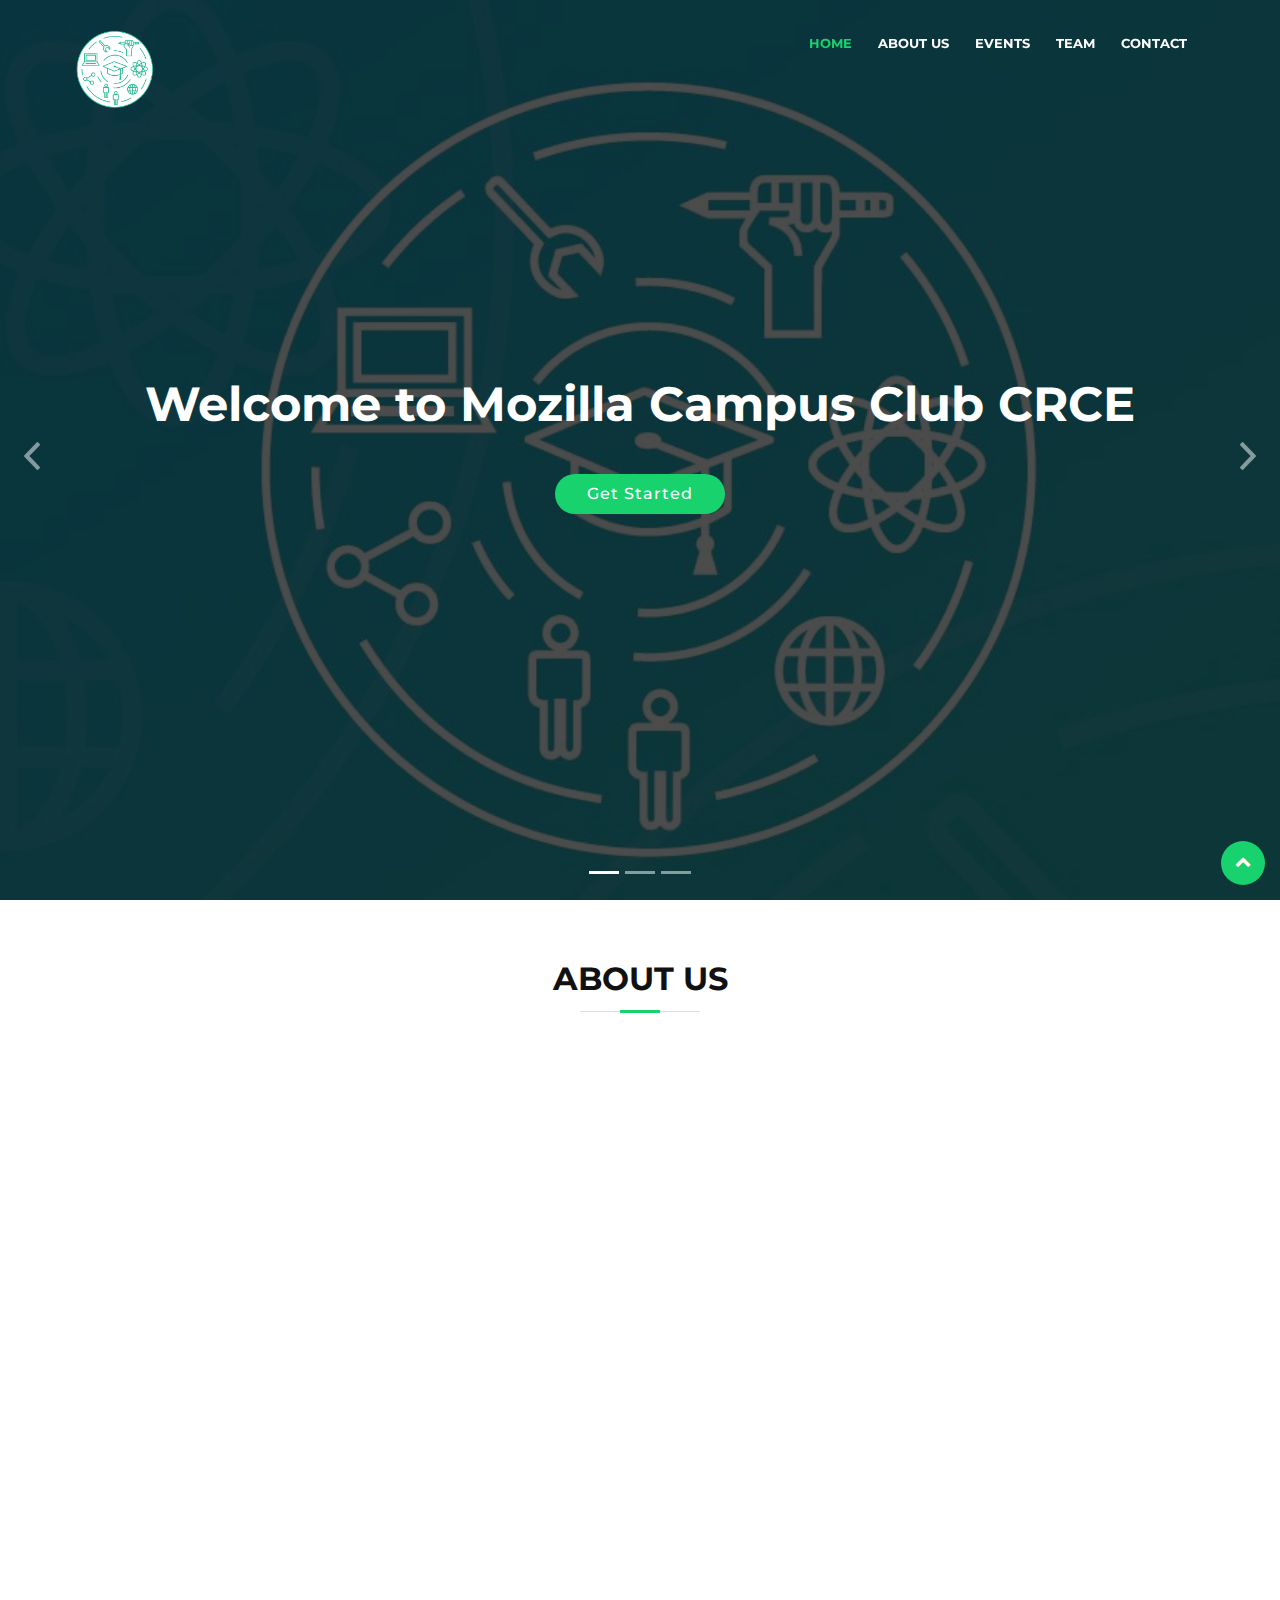
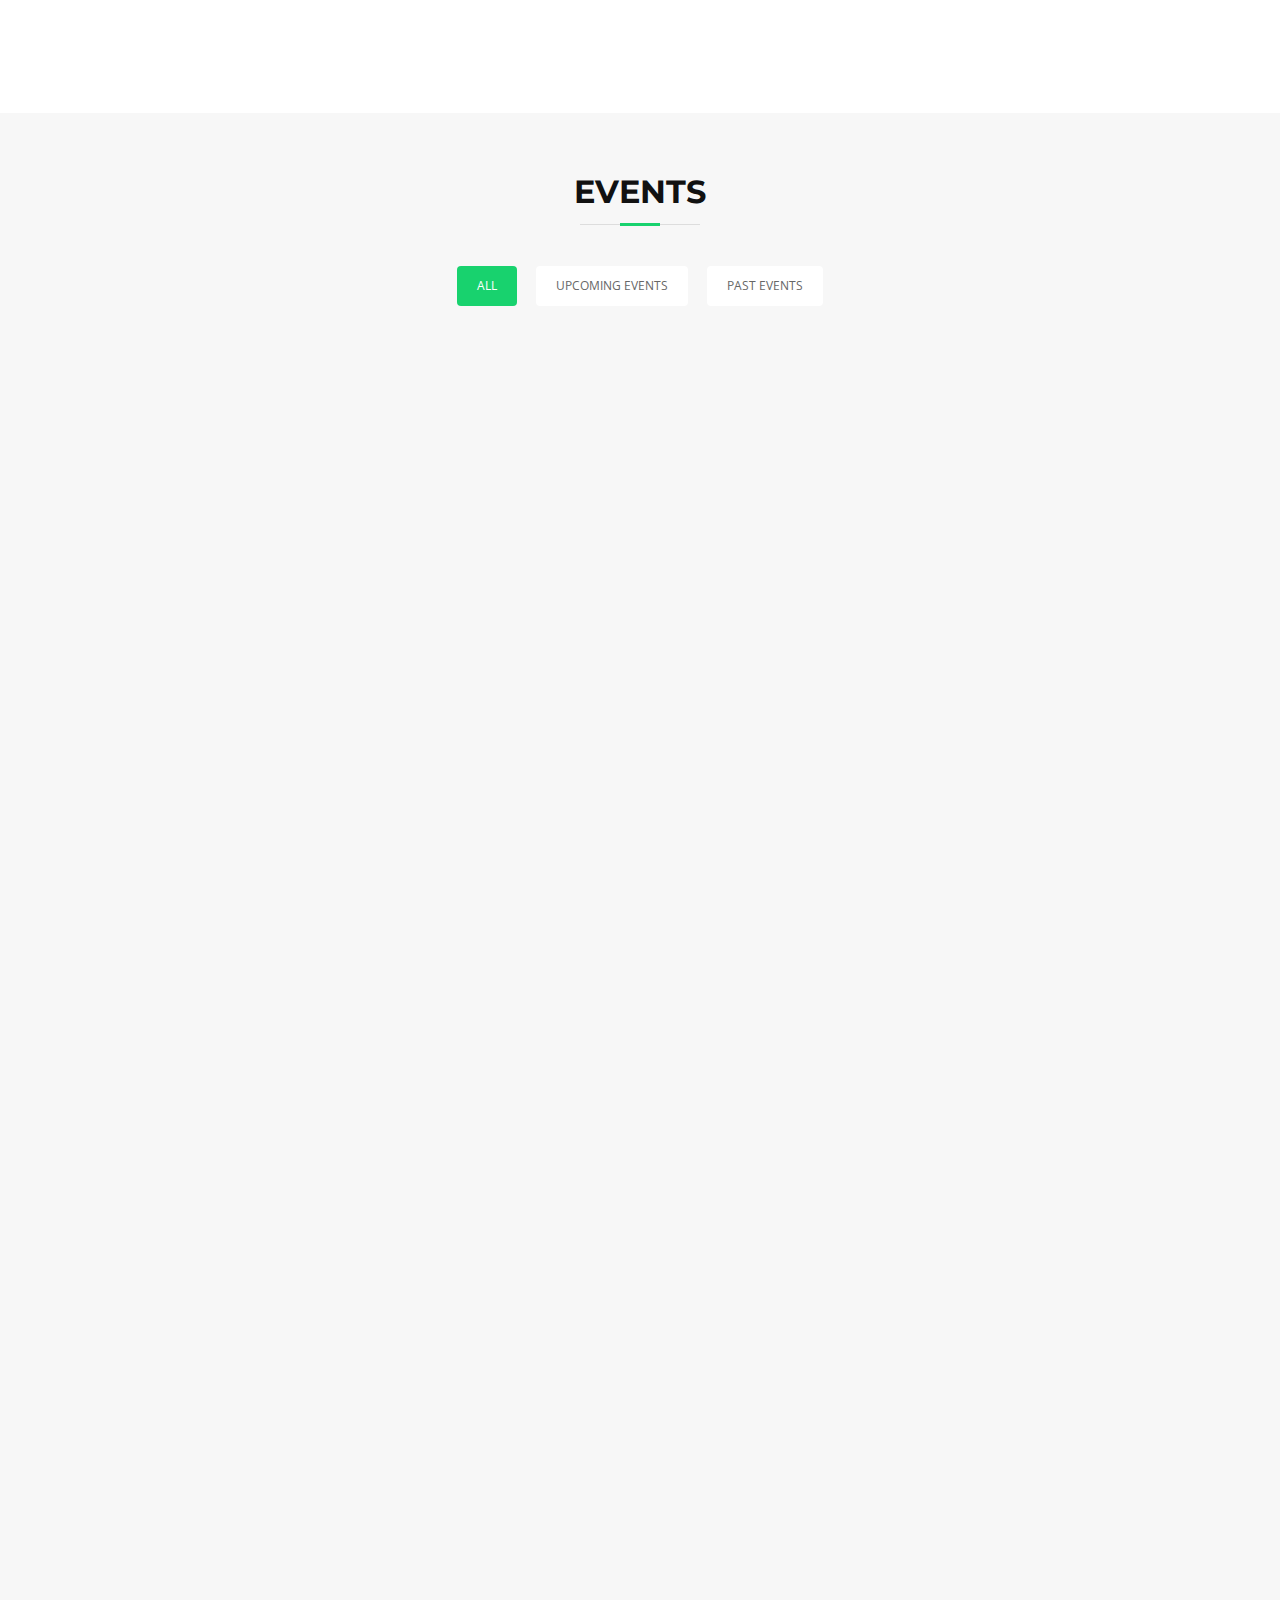
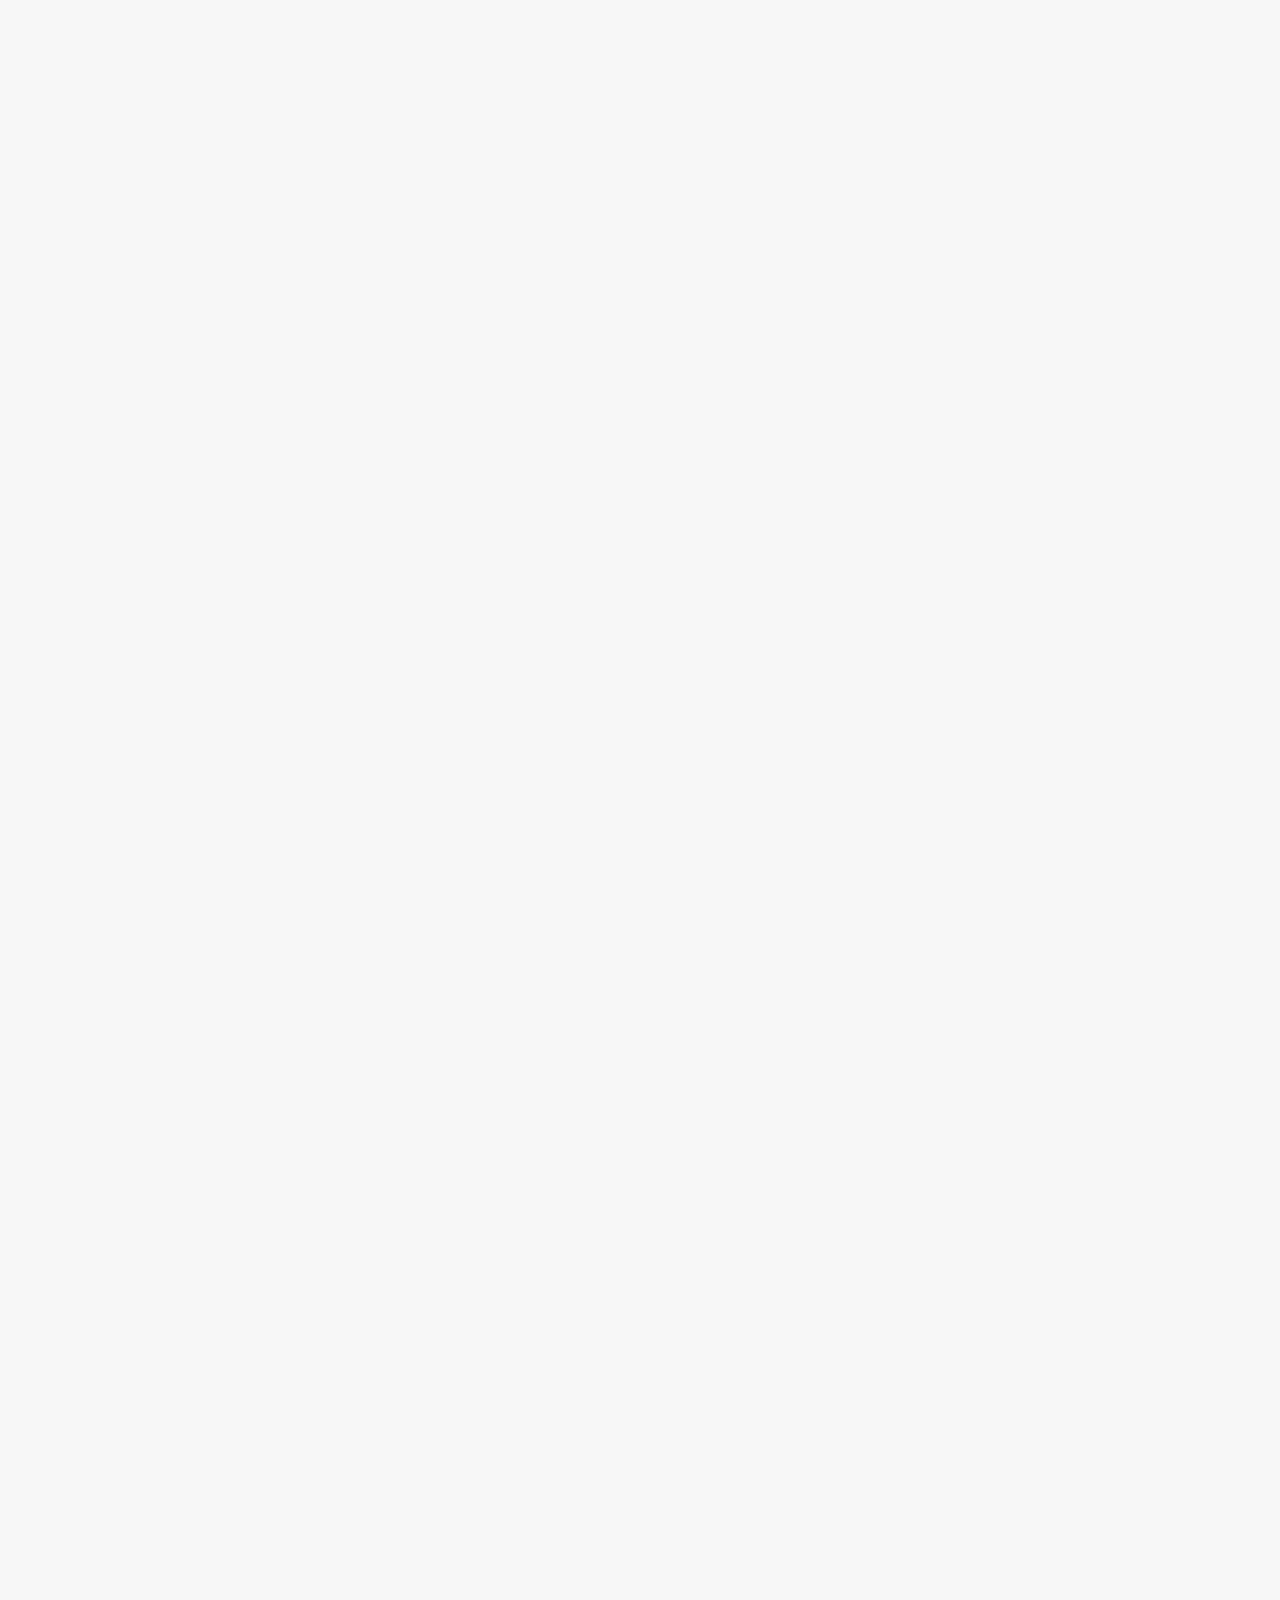
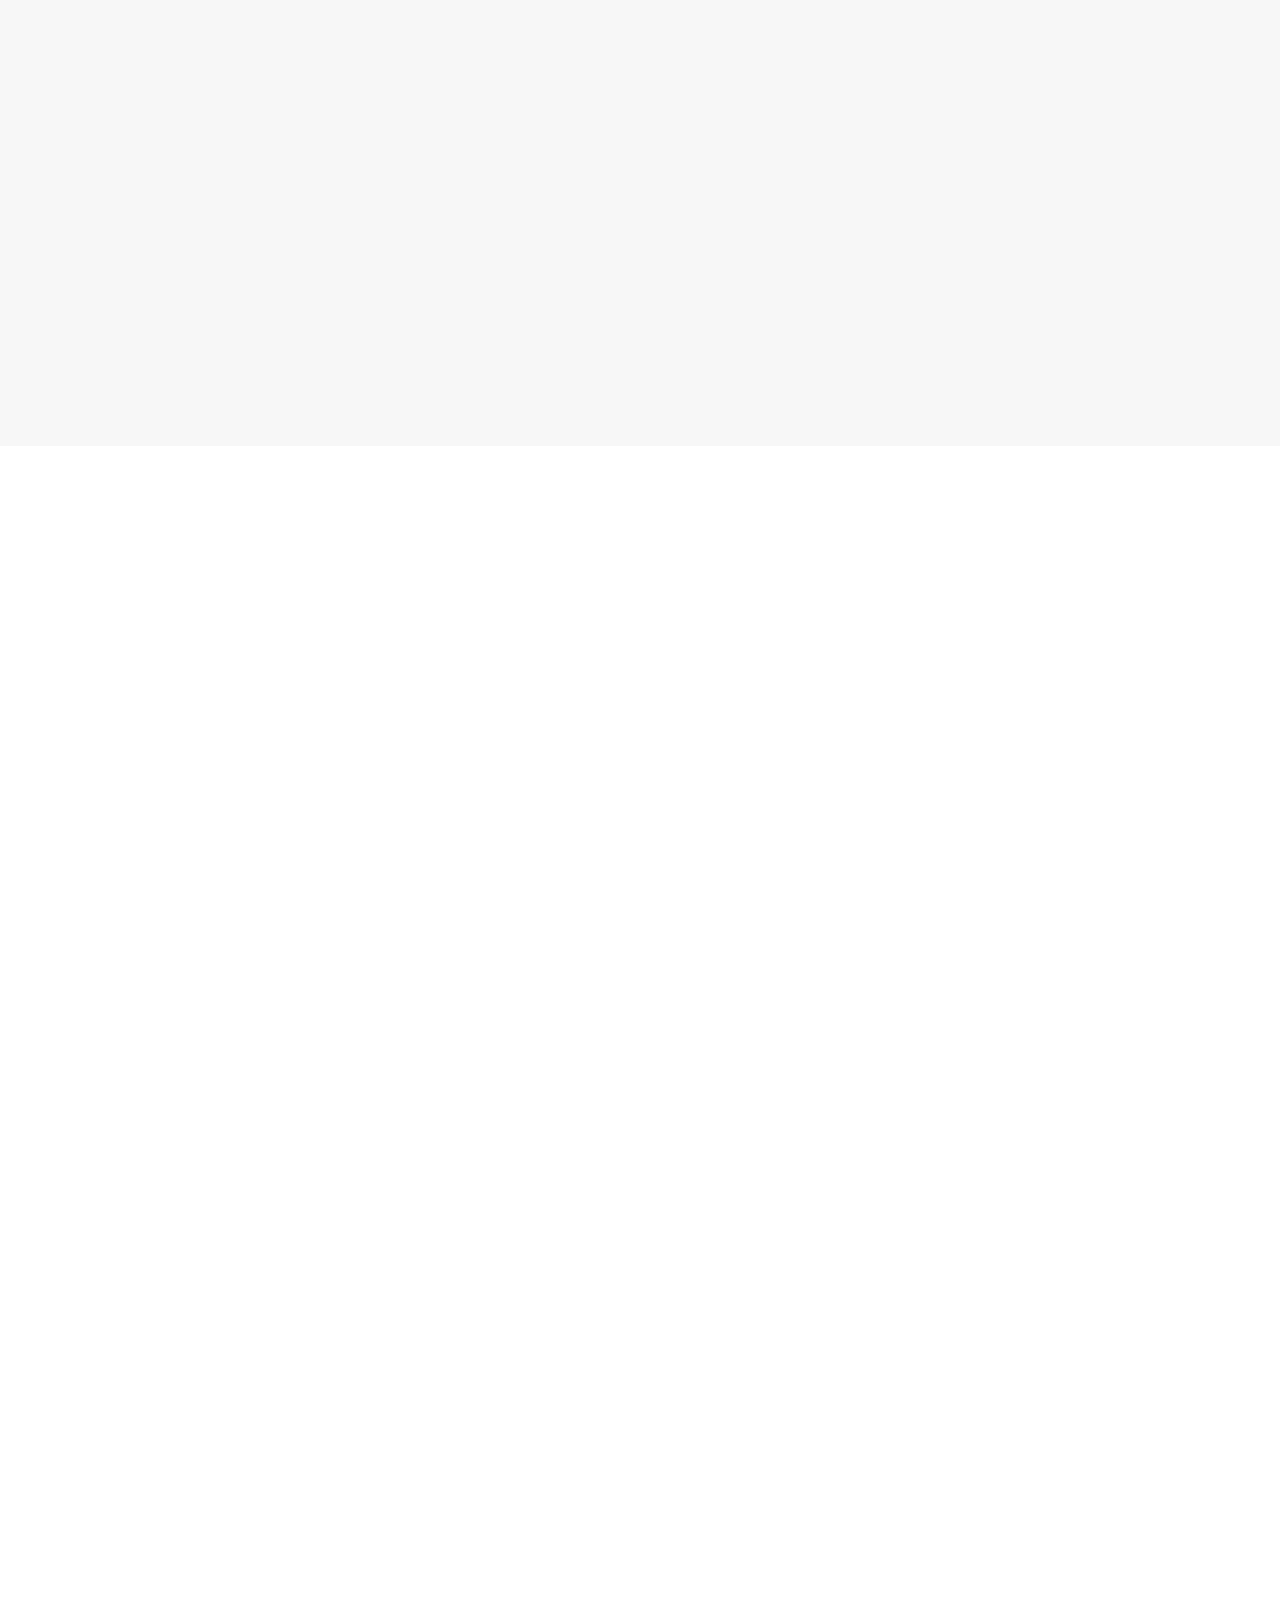
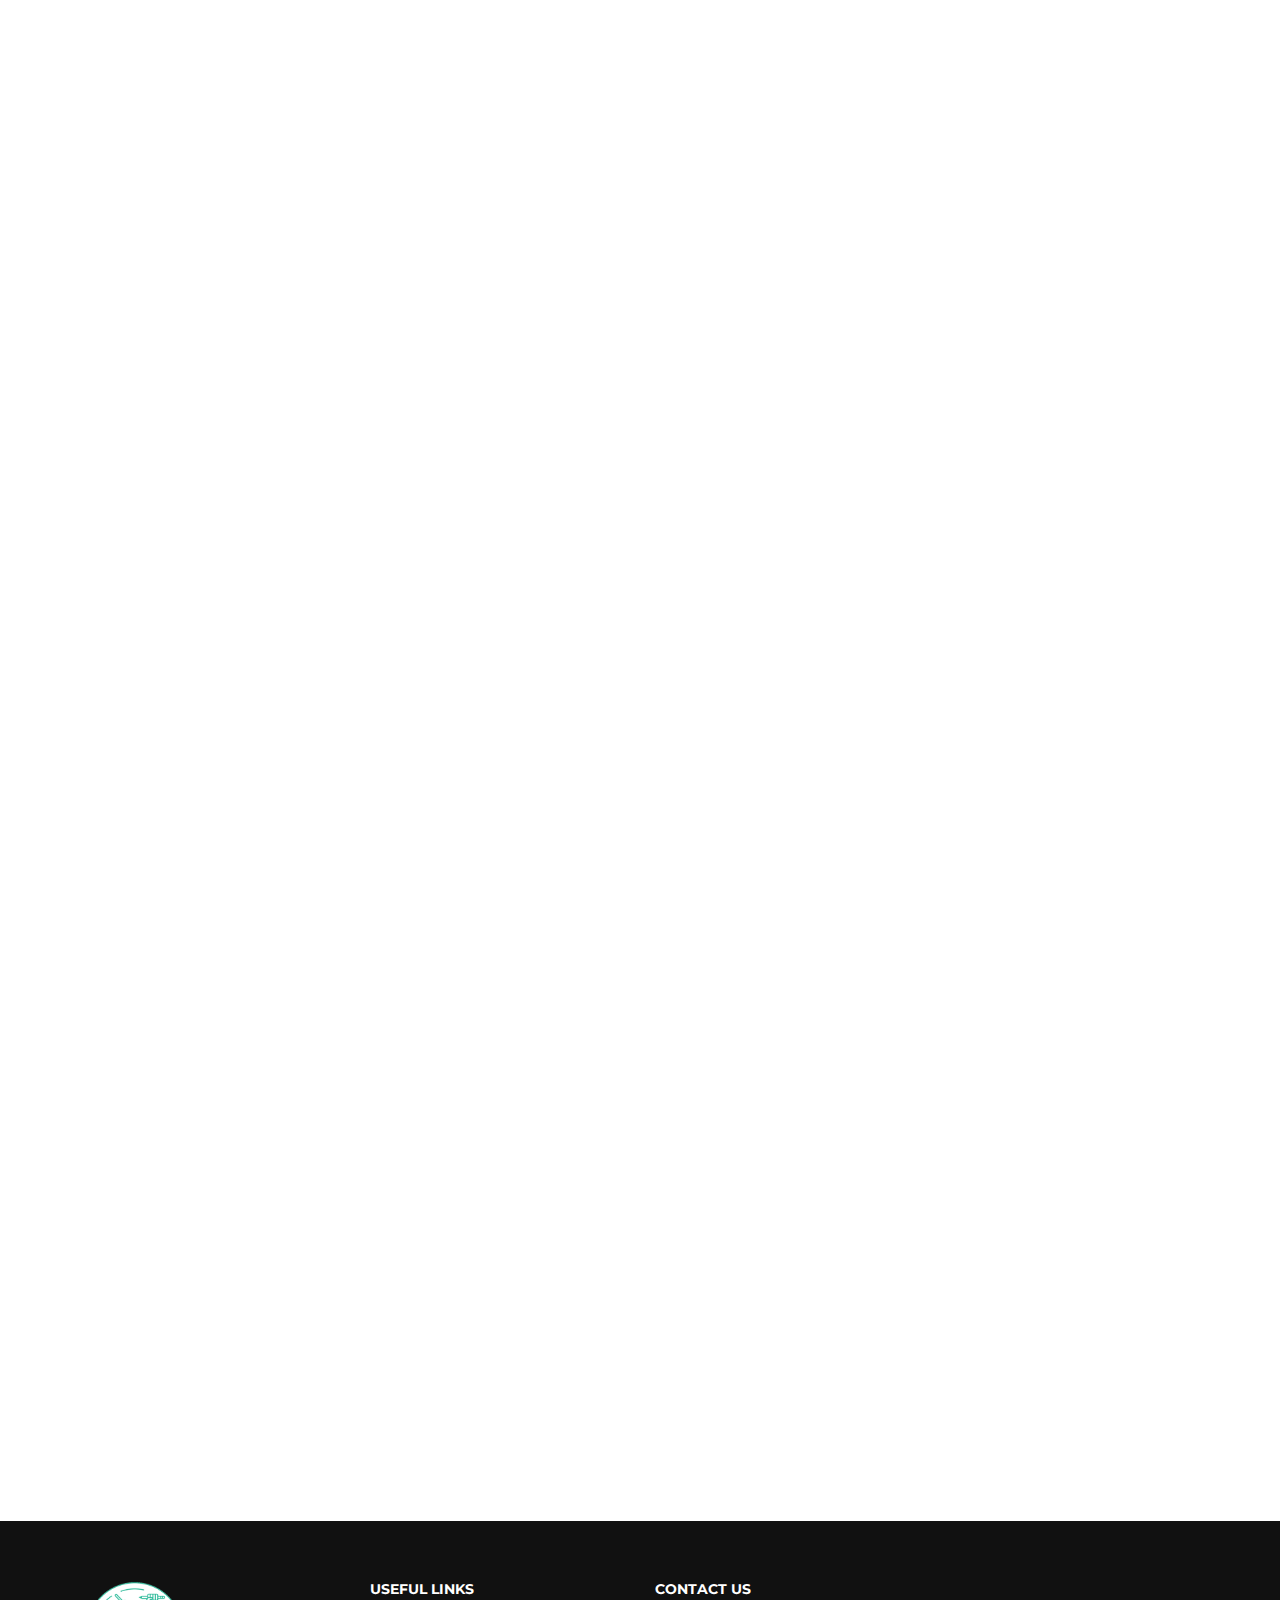
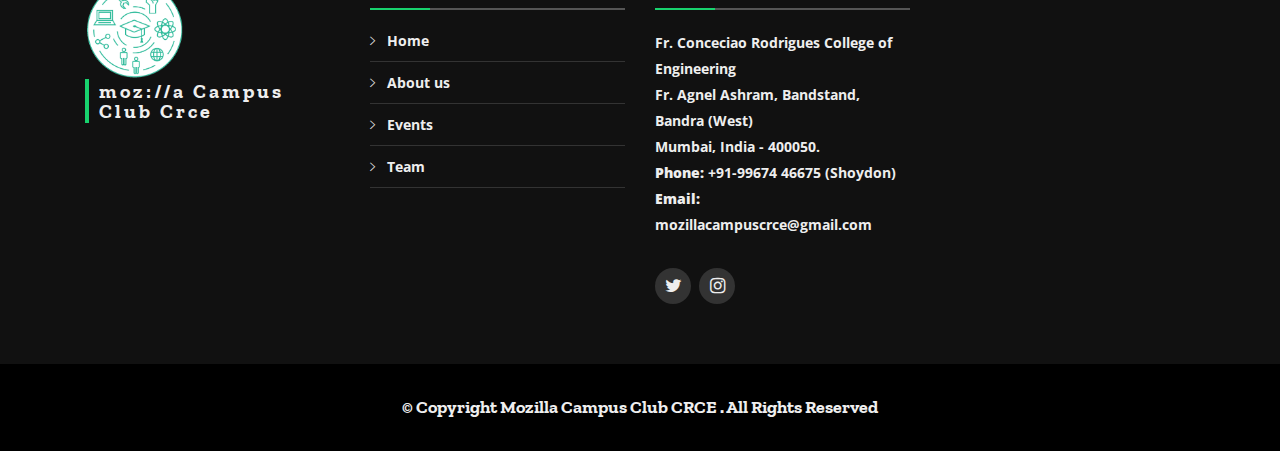
<file: index.html>
<!DOCTYPE html>
<html lang="en">

<head>
  <meta charset="utf-8">
  <title>Mozilla Crce</title>
  <meta content="width=device-width, initial-scale=1.0" name="viewport">
  <meta content="" name="keywords">
  <meta content="" name="description">
  <!-- Favicons -->
  <link href="img/favicon.png" rel="icon">
  <link href="img/apple-touch-icon.png" rel="apple-touch-icon">

  <!-- Google Fonts -->
  <link href="https://fonts.googleapis.com/css?family=Open+Sans:300,300i,400,400i,700,700i|Montserrat:300,400,500,700"
    rel="stylesheet">
  <link href='https://fonts.googleapis.com/css?family=Zilla Slab' rel='stylesheet'>
  <!-- Bootstrap CSS File -->
  <link href="lib/bootstrap/css/bootstrap.min.css" rel="stylesheet">

  <!-- Libraries CSS Files -->
  <link href="lib/font-awesome/css/font-awesome.min.css" rel="stylesheet">
  <link href="lib/animate/animate.min.css" rel="stylesheet">
  <link href="lib/ionicons/css/ionicons.min.css" rel="stylesheet">
  <link href="lib/owlcarousel/assets/owl.carousel.min.css" rel="stylesheet">
  <link href="lib/lightbox/css/lightbox.min.css" rel="stylesheet">

  <!-- Main Stylesheet File -->
  <link href="css/style.min.css" rel="stylesheet">


</head>

<body>

  <!--==========================
    Header
  ============================-->
  <header id="header">
    <div class="container-fluid">

      <div id="logo" class="pull-left">
        <!-- <h1><a href="#intro" class="scrollto" style="font-family: 'Zilla Slab';font-size: 35px;"><b>moz://a</b></a></h1> -->
        <!-- Uncomment below if you prefer to use an image logo -->
        <a href="#intro">
          <img src="img/logo.png" alt="" title="" style="max-width:80px">
        </a>
      </div>

      <nav id="nav-menu-container">
        <ul class="nav-menu">
          <li class="menu-active">
            <a href="#intro">Home</a>
          </li>
          <li>
            <!-- <a href="https://forms.gle/6YAjwEPSumBTzr1AA" target="_blank">Membership Drive</a>-->
          </li>

          <li>
            <a href="#about">About Us</a>
          </li>
          <li>
            <a href="#portfolio">Events</a>
          </li>
          <li>
            <a href="#team">Team</a>
          </li>

          <li>
            <a href="#contact">Contact</a>
          </li>
        </ul>
      </nav>
      <!-- #nav-menu-container -->
    </div>
  </header>
  <!-- #header -->

  <!--==========================
    Intro Section
  ============================-->
  <section id="intro">
    <div class="intro-container">
      <div id="introCarousel" class="carousel  slide carousel-fade" data-ride="carousel">

        <ol class="carousel-indicators"></ol>

        <div class="carousel-inner" role="listbox">

          <div class="carousel-item active">
            <div class="carousel-background">
              <img src="img/intro-carousel/1.jpg" alt="">
            </div>
            <div class="carousel-container">
              <div class="carousel-content">
                <h2>Welcome to Mozilla Campus Club CRCE</h2>

                <a href="#about" class="btn-get-started scrollto">Get Started</a>
                <!-- <a href="https://forms.gle/6YAjwEPSumBTzr1AA" target="_blank" class="btn-get-started scrollto">Membership Drive</a>-->

              </div>
            </div>
          </div>

          <div class="carousel-item">
            <div class="carousel-background">
              <img src="img/aws.jpg" alt="">
            </div>
            <div class="carousel-container">
              <div class="carousel-content">
                <h2>Innovation and Entrepreneurship</h2>
              </div>
            </div>
          </div>


          <div class="carousel-item">
            <div class="carousel-background">
              <img src="img/coding.jpg" alt="">
            </div>
            <div class="carousel-container">
              <div class="carousel-content">
                <h2>Coding Competition</h2>
              </div>
            </div>
          </div>

          <!--==========================
            <div class="carousel-item">
            <div class="carousel-background">
              <img src="img/intro-carousel/unscript.jpg" alt="">
            </div>
            <div class="carousel-container">
              <div class="carousel-content">
                <h2>Unscript 2K23</h2>

              </div>
            </div>
          </div>
            ============================-->

          <!--<div class="carousel-item">
            <div class="carousel-background"><img src="img/intro-carousel/5.jpg" alt=""></div>
            <div class="carousel-container">
              <div class="carousel-content"> -->

        </div>
      </div>

    </div>

    <a class="carousel-control-prev" href="#introCarousel" role="button" data-slide="prev">
      <span class="carousel-control-prev-icon ion-chevron-left" aria-hidden="true"></span>
      <span class="sr-only">Previous</span>
    </a>

    <a class="carousel-control-next" href="#introCarousel" role="button" data-slide="next">
      <span class="carousel-control-next-icon ion-chevron-right" aria-hidden="true"></span>
      <span class="sr-only">Next</span>
    </a>

    </div>
    </div>
  </section>
  <!-- #intro -->

  <main id="main">



    <!--==========================
      About Us Section
    ============================-->
    <section id="about">
      <div class="container">

        <header class="section-header">
          <h3>About Us</h3>
          <!--<p>Lorem ipsum dolor sit amet, consectetur adipiscing elit, sed do eiusmod tempor incididunt ut labore et dolore magna aliqua. Ut enim ad minim veniam, quis nostrud exercitation ullamco laboris nisi ut aliquip ex ea commodo consequat.</p> -->
        </header>

        <div class="row about-cols">

          <div class="col-md-4 wow fadeInUp">
            <div class="about-col">
              <div class="img">
                <img src="img/about-mission.jpg" alt="" class="img-fluid">
                <div class="icon">
                  <i class="ion-ios-speedometer-outline"></i>
                </div>
              </div>
              <h2 class="title">
                <a href="#">Our Mission</a>
              </h2>
              <p>
                To ensure the Internet is a global public resource, open and accessible to all.
              </p>
            </div>
          </div>

          <div class="col-md-4 wow fadeInUp" data-wow-delay="0.1s">
            <div class="about-col">
              <div class="img">
                <img src="img/open.jpg" alt="" class="img-fluid">
                <div class="icon">
                  <i class="ion-ios-list-outline"></i>
                </div>
              </div>
              <h2 class="title">
                <a href="#">Our Plan</a>
              </h2>
              <p>
                Conduct Seminar's and Workshop's which introduces you to open source technologies.
              </p>
            </div>
          </div>

          <div class="col-md-4 wow fadeInUp" data-wow-delay="0.2s">
            <div class="about-col">
              <div class="img">
                <img src="img/about-vision.jpg" alt="" class="img-fluid">
                <div class="icon">
                  <i class="ion-ios-eye-outline"></i>
                </div>
              </div>
              <h2 class="title">
                <a href="#">Our Vision</a>
              </h2>
              <p>
                Keep you updated with the latest technologies, help you learn new things and to keep the web free and
                open to all.

              </p>
            </div>
          </div>

        </div>

      </div>
    </section>
    <!-- #about -->





    <!--==========================
      Facts Section
    ============================-->
    <section id="facts" class="wow fadeIn">
      <div class="container">

        <header class="section-header">
          <h3>Facts</h3>
        </header>

        <div class="row counters">

          <div class="col-lg-3 col-6 text-center">
            <span data-toggle="counter-up">92</span>
            <p>Members</p>
          </div>

          <div class="col-lg-3 col-6 text-center">
            <span data-toggle="counter-up">12</span>
            <p>Events</p>
          </div>

          <div class="col-lg-3 col-6 text-center">
            <span data-toggle="counter-up">9</span>
            <p>Sponsers</p>
          </div>

          <div class="col-lg-3 col-6 text-center">
            <span data-toggle="counter-up">11</span>
            <p>Hard Workers</p>
          </div>

        </div>


      </div>
    </section>
    <!-- #facts -->

    <!--==========================
      Portfolio Section (Events Section)
    ============================-->
    <section id="portfolio" class="section-bg">
      <div class="container">

        <header class="section-header">
          <h3 class="section-title">Events</h3>
        </header>

        <div class="row">
          <div class="col-lg-12">
            <ul id="portfolio-flters">
              <li data-filter="*" class="filter-active">All</li>
              <li data-filter=".filter-upcoming">Upcoming Events</li>

              <li data-filter=".filter-done">Past Events</li>
            </ul>
          </div>
        </div>

        <div class="row portfolio-container">
          <!--AI/ML workshop: Image processing-->

          <div class="col-lg-4 col-md-6 portfolio-item filter-done wow fadeInUp" data-wow-delay="0.1s">
            <div class="portfolio-wrap">
              <figure>
                <img src="img\portfolio\aiml.jpeg" class="img-fluid" alt="">
                <!-- <a href="img/portfolio/hac.jpg" class="link-preview" data-lightbox="portfolio" data-title="Web 2" title="Preview"><i class="ion ion-eye"></i></a>
                                              <a href="mozi.html" class="link-details" title="More Details"><i class="ion ion-android-open"></i></a> -->
              </figure>

              <div class="portfolio-info">
                <h4>
                  <a href="#" data-toggle="modal" data-target="#AI/MLworkshop">AI/ML Workshop</a>
                </h4>
                <p>13th September, 2023</p>
              </div>
            </div>
          </div>

          <!-- Modal Start-->

          <div class="modal fade" id="AI/MLworkshop">
            <div class="modal-dialog modal-dialog-centered modal-lg">
              <div class="modal-content">

                <!-- Modal Header -->
                <div class="modal-header">
                  <h4 class="modal-title">AI/ML Workshop</h4>
                  <button type="button" class="close " data-dismiss="modal">&times;</button>
                </div>

                <!-- Modal body -->
                <div class="modal-body ">
                  <div class="container-fluid">
                    <div class="row">
                      <div class="col-xl-4">
                        <img src="img\portfolio\aiml.jpeg" alt="" width="100%" height="100%">
                      </div>
                      <div class="col-xl-8"> 🔥 AI/ML workshop: Image processing 🔥<br>
                        We Are Arranging A Webinar On
                        AI/ML workshop: Image processing.<br>

                        The Usage Of Modern Tools In AI/ML

                        What You'll Learn In This Webinar: <br>
                        1.How to explore images using CNN(Convolutional Neural Network)<br>
                        2.Use AIML for detecting fixed objects using transfer network.<br>

                        *💻Carry your laptops to enchance and fully immerse yourself in the experience.*
                        <br>
                        <br>
                        <br />
                        <br />
                        <b><a>Event Completed</a></b>

                      </div>
                    </div>
                  </div>
                </div>

                <!-- Modal footer -->
                <div class="modal-footer">
                  <button type="button" class="btn btn-secondary  btn-dark" data-dismiss="modal">Close</button>
                </div>

              </div>
            </div>
          </div>


          <!--National startup day-->

          <div class="col-lg-4 col-md-6 portfolio-item filter-done wow fadeInUp" data-wow-delay="0.1s">
            <div class="portfolio-wrap">
              <figure>
                <img src="img/portfolio/nsd.jpeg" class="img-fluid" alt="">
                <!-- <a href="img/portfolio/hac.jpg" class="link-preview" data-lightbox="portfolio" data-title="Web 2" title="Preview"><i class="ion ion-eye"></i></a>
                                              <a href="mozi.html" class="link-details" title="More Details"><i class="ion ion-android-open"></i></a> -->
              </figure>

              <div class="portfolio-info">
                <h4>
                  <a href="#" data-toggle="modal" data-target="#nsd">National Startup Day</a>
                </h4>
                <p>15th January 2024</p>
              </div>
            </div>
          </div>

          <!-- Modal Start-->

          <div class="modal fade" id="nsd">
            <div class="modal-dialog modal-dialog-centered modal-lg">
              <div class="modal-content">

                <!-- Modal Header -->
                <div class="modal-header">
                  <h4 class="modal-title">National Startup Day</h4>
                  <button type="button" class="close" data-dismiss="modal">&times;</button>
                </div>

                <!-- Modal body -->
                <div class="modal-body ">
                  <div class="container-fluid">
                    <div class="row">
                      <div class="col-xl-4">
                        <img src="img/portfolio/nsd.jpeg" alt="" width="100%" height="100%">
                      </div>
                      <div class="col-xl-8"> 🔥National Startup Day🔥<br>
                        Mozilla X ECELL <br>
                        We Are Arranging A Webinar On
                        National Startup Day<br>

                        Key features:
                        <ul>
                          <li>Future of Start-up</li>
                          <li>Scope in Start-up</li>
                          <li>Road Map for a successful Start-up career option</li>
                        </ul>
                        <br />
                        <b><a>Event Completed</a></b>

                      </div>
                    </div>
                  </div>
                </div>

                <!-- Modal footer -->
                <div class="modal-footer">
                  <button type="button" class="btn btn-secondary  btn-dark" data-dismiss="modal">Close</button>
                </div>

              </div>
            </div>
          </div>

          <!--DD DV-->

          <div class="col-lg-4 col-md-6 portfolio-item filter-done wow fadeInUp" data-wow-delay="0.1s">
            <div class="portfolio-wrap">
              <figure>
                <img src="img/portfolio/dddv.jpeg" class="img-fluid" alt="">
              </figure>

              <div class="portfolio-info">
                <h4>
                  <a href="#" data-toggle="modal" data-target="#dddv">Design Validation</a>
                </h4>
                <p>25th January 2024</p>
              </div>
            </div>
          </div>

          <!-- Modal Start-->

          <div class="modal fade" id="dddv">
            <div class="modal-dialog modal-dialog-centered modal-lg">
              <div class="modal-content">

                <!-- Modal Header -->
                <div class="modal-header">
                  <h4 class="modal-title">Design Validation</h4>
                  <button type="button" class="close" data-dismiss="modal">&times;</button>
                </div>

                <!-- Modal body -->
                <div class="modal-body ">
                  <div class="container-fluid">
                    <div class="row">
                      <div class="col-xl-4">
                        <img src="img/portfolio/dddv.jpeg" alt="" width="100%" height="100%">
                      </div>
                      <div class="col-xl-8">Why is this important🧐🤔?!
                        <br>
                        🔸 𝘿𝙀𝙎𝙄𝙂𝙉 𝙑𝘼𝙇𝙄𝘿𝘼𝙏𝙄𝙊𝙉 Is The Process Of Evaluating🔍 The Software Product For The
                        Exact Requirements Of End-Users👨🏻‍💻👩🏻
                        <br>
                        What You'll Learn In This Webinar:🤔
                        <br>
                        <br>
                        ⭐Introduction To Various 𝗗𝗘𝗦𝗜𝗚𝗡 𝗩𝗔𝗟𝗜𝗗𝗔𝗧𝗜𝗢𝗡 Models <br>
                        ⭐Process Phases Of The 𝗗𝗢𝗨𝗕𝗟𝗘 𝗗𝗜𝗔𝗠𝗢𝗡𝗗 Approach <br>
                        ⭐Insight On How It Is Significant In The Industry <br>
                        <br />
                        The Double Diamond Approach, introduced by the British Design Council in 2005, serves as a
                        dynamic
                        framework for
                        tackling global challenges through innovative design solutions. Comprising Discovery,
                        Definition,
                        Development, and
                        Delivery, this model fosters a human-centric approach to problem-solving.
                        <br />
                        <b><a>Event Completed</a></b>
                      </div>
                    </div>
                  </div>
                </div>

                <!-- Modal footer -->
                <div class="modal-footer">
                  <button type="button" class="btn btn-secondary  btn-dark" data-dismiss="modal">Close</button>
                </div>

              </div>
            </div>
          </div>
        </div>

        <!--Workshop on Entrepreneurship and Innovation as career opprtunity-->
        <div class="row portfolio-container">
          <div class="col-lg-4 col-md-6 portfolio-item filter-done wow fadeInUp" data-wow-delay="0.1s">
            <div class="portfolio-wrap">
              <figure>
                <img src="img\portfolio\Workshop on Entrepreneurship and Innovation as career opprtunity.jpeg"
                  class="img-fluid" alt="">
              </figure>

              <div class="portfolio-info">
                <h4>
                  <a href="#" data-toggle="modal" data-target="#careeropportunity">Entrepreneurship and Innovation</a>
                </h4>
                <p>5 September 2023</p>
              </div>
            </div>
          </div>

          <!-- Modal Start-->

          <div class="modal fade" id="careeropportunity">
            <div class="modal-dialog modal-dialog-centered modal-lg">
              <div class="modal-content">

                <!-- Modal Header -->
                <div class="modal-header">
                  <h4 class="modal-title">Entrepreneurship and Innovation as career opprtunity</h4>
                  <button type="button" class="close" data-dismiss="modal">&times;</button>
                </div>

                <!-- Modal body -->
                <div class="modal-body ">
                  <div class="container-fluid">
                    <div class="row">
                      <div class="col-xl-4">
                        <img src="img\portfolio\Workshop on Entrepreneurship and Innovation as career opprtunity.jpeg"
                          alt="" width="100%" height="100%">
                      </div>
                      <div class="col-xl-8"> 🔥 Workshop on Entrepreneurship and Innovation as career opprtunity
                        🔥<br><br>
                        We Are Arranging A Workshop on Entrepreneurship and Innovation as career opprtunity.
                        <br>
                        Date: 5th September Tuesday<br>
                        Time: 11am to 12pm<br>
                        Class: SE AIDS (806)<br>
                        <br>
                        Speaker: Prof. Garima Tripathi, Assistant Professor, AI&DS Department, Fr.CRCE
                        <br>
                        <br>
                        <br>
                        <br />
                        <br />
                        <b><a>Event Completed</a></b>
                      </div>
                    </div>
                  </div>
                </div>

                <!-- Modal footer -->
                <div class="modal-footer">
                  <button type="button" class="btn btn-secondary  btn-dark" data-dismiss="modal">Close</button>
                </div>

              </div>
            </div>
          </div>




          <div class="col-lg-4 col-md-6 portfolio-item filter-done wow fadeInUp" data-wow-delay="0.1s">
            <div class="portfolio-wrap">
              <figure>
                <img src="img/portfolio/unscript2023.jpeg" class="img-fluid" alt="">
                <!-- <a href="img/portfolio/hac.jpg" class="link-preview" data-lightbox="portfolio" data-title="Web 2" title="Preview"><i class="ion ion-eye"></i></a>
              <a href="mozi.html" class="link-details" title="More Details"><i class="ion ion-android-open"></i></a> -->
              </figure>

              <div class="portfolio-info">
                <h4>
                  <a href="#" data-toggle="modal" data-target="#unscript2023">Unscript 2k23</a>
                </h4>
                <p>11th & 12th Febuary 2023</p>
              </div>
            </div>
          </div>

          <!-- Modal Start-->

          <div class="modal fade" id="unscript2023">
            <div class="modal-dialog modal-dialog-centered modal-lg">
              <div class="modal-content">

                <!-- Modal Header -->
                <div class="modal-header">
                  <h4 class="modal-title">Unscript2K23</h4>
                  <button type="button" class="close" data-dismiss="modal">&times;</button>
                </div>

                <!-- Modal body -->
                <div class="modal-body ">
                  <div class="container-fluid">
                    <div class="row">
                      <div class="col-xl-4">
                        <img src="img/portfolio/unscript2023.jpeg" alt="" width="100%" height="100%">
                      </div>
                      <div class="col-xl-8"> 🔥 UNSCRIPT 2k23 🔥<br>
                        👨🏻‍💻A 24Hr National Level Hackathon👩🏻‍💻<br>
                        The 5th edition of Fr. Conceicao Rodrigues Memorial Hackathon
                        <br>
                        <br>
                        Organized by CodeLabs CRCE X Mozilla Campus Club of Fr. Conceicao Rodrigues College of
                        Engineering, Mumbai. <br>

                        <br>
                        <br>
                        🔮 Theme: METAVERSE 🔮<br>
                        “where imagination is your only limit”
                        <br>
                        <br>
                        <br />
                        <br />
                        <b><a>Event Completed</a></b>

                      </div>
                    </div>
                  </div>
                </div>

                <!-- Modal footer -->
                <div class="modal-footer">
                  <button type="button" class="btn btn-secondary  btn-dark" data-dismiss="modal">Close</button>
                </div>

              </div>
            </div>
          </div>





          <div class="col-lg-4 col-md-6 portfolio-item filter-done wow fadeInUp" data-wow-delay="0.1s">
            <div class="portfolio-wrap">
              <figure>
                <img src="img/portfolio/doublediamond.jpeg" class="img-fluid" alt="">
                <!-- <a href="img/portfolio/hac.jpg" class="link-preview" data-lightbox="portfolio" data-title="Web 2" title="Preview"><i class="ion ion-eye"></i></a>
              <a href="mozi.html" class="link-details" title="More Details"><i class="ion ion-android-open"></i></a> -->
              </figure>

              <div class="portfolio-info">
                <h4>
                  <a href="#" data-toggle="modal" data-target="#doublediamond">Design Validation</a>
                </h4>
                <p>25th January 2023</p>
              </div>
            </div>
          </div>

          <!-- Modal Start-->

          <div class="modal fade" id="doublediamond">
            <div class="modal-dialog modal-dialog-centered modal-lg">
              <div class="modal-content">

                <!-- Modal Header -->
                <div class="modal-header">
                  <h4 class="modal-title">Design Validation</h4>
                  <button type="button" class="close " data-dismiss="modal">&times;</button>
                </div>

                <!-- Modal body -->
                <div class="modal-body ">
                  <div class="container-fluid">
                    <div class="row">
                      <div class="col-xl-4">
                        <img src="img/portfolio/doublediamond.jpeg" alt="" width="100%" height="100%">
                      </div>
                      <div class="col-xl-8">Why is this important🧐🤔?!
                        <br>
                        🔸 𝘿𝙀𝙎𝙄𝙂𝙉 𝙑𝘼𝙇𝙄𝘿𝘼𝙏𝙄𝙊𝙉 Is The Process Of Evaluating🔍 The Software Product For The
                        Exact Requirements Of End-Users👨🏻‍💻👩🏻
                        <br>
                        What You'll Learn In This Webinar:🤔
                        <br>
                        <br>
                        ⭐Introduction To Various 𝗗𝗘𝗦𝗜𝗚𝗡 𝗩𝗔𝗟𝗜𝗗𝗔𝗧𝗜𝗢𝗡 Models <br>
                        ⭐Process Phases Of The 𝗗𝗢𝗨𝗕𝗟𝗘 𝗗𝗜𝗔𝗠𝗢𝗡𝗗 Approach <br>
                        ⭐Insight On How It Is Significant In The Industry <br>
                        <br />
                        <br />
                        <b><a>Event Completed</a></b>

                      </div>
                    </div>
                  </div>
                </div>

                <!-- Modal footer -->
                <div class="modal-footer">
                  <button type="button" class="btn btn-secondary  btn-dark" data-dismiss="modal">Close</button>
                </div>

              </div>
            </div>
          </div>



          <div class="col-lg-4 col-md-6 portfolio-item filter-done wow fadeInUp" data-wow-delay="0.1s">
            <div class="portfolio-wrap">
              <figure>
                <img src="img/portfolio/innovationandentreprenuership.jpeg" class="img-fluid" alt="">
                <!-- <a href="img/portfolio/hac.jpg" class="link-preview" data-lightbox="portfolio" data-title="Web 2" title="Preview"><i class="ion ion-eye"></i></a>
              <a href="mozi.html" class="link-details" title="More Details"><i class="ion ion-android-open"></i></a> -->
              </figure>

              <div class="portfolio-info">
                <h4>
                  <a href="#" data-toggle="modal" data-target="#innovationandentreprenuership">Innovation and
                    Entrepreneurship
                  </a>
                </h4>
                <p>23rd September 2022</p>
              </div>
            </div>
          </div>

          <!-- Modal Start-->

          <div class="modal fade" id="innovationandentreprenuership">
            <div class="modal-dialog modal-dialog-centered modal-lg">
              <div class="modal-content">

                <!-- Modal Header -->
                <div class="modal-header">
                  <h4 class="modal-title">Innovation and Entrepreneurship</h4>
                  <button type="button" class="close " data-dismiss="modal">&times;</button>
                </div>

                <!-- Modal body -->
                <div class="modal-body ">
                  <div class="container-fluid">
                    <div class="row">
                      <div class="col-xl-4">
                        <img src="img/portfolio/innovationandentreprenuership.jpeg" alt="" width="100%" height="100%">
                      </div>
                      <div class="col-xl-8">Why is this important🧐🤔?!
                        <br>
                        🔸 Growing companies faced with a constant onslaught of data need a new type of system that
                        learns and adapts, and now we have that with AI✨
                        <br>
                        What You'll Learn In This Webinar:🤔
                        <br>
                        <br>
                        🔸️The problems encountered with the exponential growth of data.<br>
                        🔸️How Innovative Data Analytics and Artificial Intelligence solutions can benefit the
                        organization.<br>
                        🔸️AI as an enabler to Entrepreneurship.<br>
                        🔸️Real examples of how various Industries are using Analytics and Artificial Intelligence to
                        solve problems in ways never imagined before.<br>
                        <br />
                        <br />
                        <b><a>Event Completed</a></b>

                      </div>
                    </div>
                  </div>
                </div>

                <!-- Modal footer -->
                <div class="modal-footer">
                  <button type="button" class="btn btn-secondary  btn-dark" data-dismiss="modal">Close</button>
                </div>

              </div>
            </div>
          </div>


          <div class="col-lg-4 col-md-6 portfolio-item filter-done wow fadeInUp" data-wow-delay="0.1s">
            <div class="portfolio-wrap">
              <figure>
                <img src="img/portfolio/design_validation.jpg" class="img-fluid" alt="">
                <!-- <a href="img/portfolio/hac.jpg" class="link-preview" data-lightbox="portfolio" data-title="Web 2" title="Preview"><i class="ion ion-eye"></i></a>
					<a href="mozi.html" class="link-details" title="More Details"><i class="ion ion-android-open"></i></a> -->
              </figure>

              <div class="portfolio-info">
                <h4>
                  <a href="#" data-toggle="modal" data-target="#design_validation">Design Validation</a>
                </h4>
                <p>21st October 2021</p>
              </div>
            </div>
          </div>

          <!-- Modal Start-->

          <div class="modal fade" id="design_validation">
            <div class="modal-dialog modal-dialog-centered modal-lg">
              <div class="modal-content">

                <!-- Modal Header -->
                <div class="modal-header">
                  <h4 class="modal-title">Design Validation</h4>
                  <button type="button" class="close " data-dismiss="modal">&times;</button>
                </div>

                <!-- Modal body -->
                <div class="modal-body ">
                  <div class="container-fluid">
                    <div class="row">
                      <div class="col-xl-4">
                        <img src="img/portfolio/design_validation.jpg" alt="" width="100%" height="100%">
                      </div>
                      <div class="col-xl-8">Why is this important🧐🤔?!
                        <br>
                        🔸 𝘿𝙀𝙎𝙄𝙂𝙉 𝙑𝘼𝙇𝙄𝘿𝘼𝙏𝙄𝙊𝙉 Is The Process Of Evaluating🔍 The Software Product For The
                        Exact Requirements Of End-Users👨🏻‍💻👩🏻
                        <br>
                        What You'll Learn In This Webinar:🤔
                        <br>
                        <br>
                        ⭐Introduction To Various 𝗗𝗘𝗦𝗜𝗚𝗡 𝗩𝗔𝗟𝗜𝗗𝗔𝗧𝗜𝗢𝗡 Models <br>
                        ⭐Process Phases Of The 𝗗𝗢𝗨𝗕𝗟𝗘 𝗗𝗜𝗔𝗠𝗢𝗡𝗗 Approach <br>
                        ⭐Insight On How It Is Significant In The Industry <br>
                        <br />
                        <br />
                        <b><a>Event Completed</a></b>

                      </div>
                    </div>
                  </div>
                </div>

                <!-- Modal footer -->
                <div class="modal-footer">
                  <button type="button" class="btn btn-secondary  btn-dark" data-dismiss="modal">Close</button>
                </div>

              </div>
            </div>
          </div>

          <div class="col-lg-4 col-md-6 portfolio-item filter-done wow fadeInUp" data-wow-delay="0.1s">
            <div class="portfolio-wrap">
              <figure>
                <img src="img/portfolio/linux_security.jpg" class="img-fluid" alt="Linux">
                <!-- <a href="img/portfolio/hac.jpg" class="link-preview" data-lightbox="portfolio" data-title="Web 2" title="Preview"><i class="ion ion-eye"></i></a>
					<a href="mozi.html" class="link-details" title="More Details"><i class="ion ion-android-open"></i></a> -->
              </figure>

              <div class="portfolio-info">
                <h4>
                  <a href="#" data-toggle="modal" data-target="#linux_security">Linux Security and Hacking</a>
                </h4>
                <p>16th & 17th October 2021</p>
              </div>
            </div>
          </div>

          <!-- Modal Start-->

          <div class="modal fade" id="linux_security">
            <div class="modal-dialog modal-dialog-centered modal-lg">
              <div class="modal-content">

                <!-- Modal Header -->
                <div class="modal-header">
                  <h4 class="modal-title">Linux Security and Hacking</h4>
                  <button type="button" class="close " data-dismiss="modal">&times;</button>
                </div>

                <!-- Modal body -->
                <div class="modal-body ">
                  <div class="container-fluid">
                    <div class="row">
                      <div class="col-xl-4">
                        <img src="img/portfolio/linux_security.jpg" alt="" width="100%" height="100%">
                      </div>
                      <div class="col-xl-8">Linux is a family of open-source Unix-like operating systems based on the
                        Linux kernel. It stands out to be most chosen because of its High-Speed and Security🤩, which
                        makes it practically irreplaceable by its users and companies as well 😌
                        <br>

                        So what will the webinar consist of ? 🧐🤔
                        Here we go..😙<br> <br>
                        📌 Installation, Basics and Learning Commands of Kali Linux. 😇<br>
                        📌 Exploring TryHackMe Platform Connection <br>
                        📌 Insight on Linux Privacy Escalation topics like Service Exploits, Cron Jobs, Weak File
                        Permissions and many more… 🤩 <br>

                        *𝐂𝐞𝐫𝐭𝐢𝐟𝐢𝐜𝐚𝐭𝐞𝐬 𝐟𝐨𝐫 𝐏𝐚𝐫𝐭𝐢𝐜𝐢𝐩𝐚𝐭𝐢𝐨𝐧 𝐖𝐢𝐥𝐥 𝐁𝐞 𝐏𝐫𝐨𝐯𝐢𝐝𝐞𝐝
                        !!!📜🤩*
                        <br />
                        <br />
                        <b><a>Event Completed</a></b>

                      </div>
                    </div>
                  </div>
                </div>

                <!-- Modal footer -->
                <div class="modal-footer">
                  <button type="button" class="btn btn-secondary  btn-dark" data-dismiss="modal">Close</button>
                </div>

              </div>
            </div>
          </div>

          <div class="col-lg-4 col-md-6 portfolio-item filter-done wow fadeInUp" data-wow-delay="0.1s">
            <div class="portfolio-wrap">
              <figure>
                <img src="img/portfolio/prototype.jpg" class="img-fluid" alt="">
                <!-- <a href="img/portfolio/hac.jpg" class="link-preview" data-lightbox="portfolio" data-title="Web 2" title="Preview"><i class="ion ion-eye"></i></a>
					<a href="mozi.html" class="link-details" title="More Details"><i class="ion ion-android-open"></i></a> -->
              </figure>

              <div class="portfolio-info">
                <h4>
                  <a href="#" data-toggle="modal" data-target="#prototype">Prototype Validation</a>
                </h4>
                <p>10th April 2021</p>
              </div>
            </div>
          </div>

          <!-- Modal Start-->

          <div class="modal fade" id="prototype">
            <div class="modal-dialog modal-dialog-centered modal-lg">
              <div class="modal-content">

                <!-- Modal Header -->
                <div class="modal-header">
                  <h4 class="modal-title">Prototype Validation</h4>
                  <button type="button" class="close " data-dismiss="modal">&times;</button>
                </div>

                <!-- Modal body -->
                <div class="modal-body ">
                  <div class="container-fluid">
                    <div class="row">
                      <div class="col-xl-4">
                        <img src="img/portfolio/prototype.jpg" alt="" width="100%" height="100%">
                      </div>
                      <div class="col-xl-8">Ever Heard About Or Wanted To Get Acquainted With Prototype Validation?
                        This Is The Best Place For You Then🤝
                        Come Join Us And Have Fun Learning With Us❤
                        <br />
                        <br />
                        <b><a>Event Completed</a></b>

                      </div>
                    </div>
                  </div>
                </div>

                <!-- Modal footer -->
                <div class="modal-footer">
                  <button type="button" class="btn btn-secondary  btn-dark" data-dismiss="modal">Close</button>
                </div>

              </div>
            </div>
          </div>



          <div class="col-lg-4 col-md-6 portfolio-item filter-done wow fadeInUp" data-wow-delay="0.1s">
            <div class="portfolio-wrap">
              <figure>
                <img src="img/portfolio/roadmap_cyber.jpg" class="img-fluid" alt="">
                <!-- <a href="img/portfolio/hac.jpg" class="link-preview" data-lightbox="portfolio" data-title="Web 2" title="Preview"><i class="ion ion-eye"></i></a>
					<a href="mozi.html" class="link-details" title="More Details"><i class="ion ion-android-open"></i></a> -->
              </figure>

              <div class="portfolio-info">
                <h4>
                  <a href="#" data-toggle="modal" data-target="#roadmap_cyber">RoadMap : CyberSecurity</a>
                </h4>
                <p>27th March 2021</p>
              </div>
            </div>
          </div>

          <!-- Modal Start-->

          <div class="modal fade" id="roadmap_cyber">
            <div class="modal-dialog modal-dialog-centered modal-lg">
              <div class="modal-content">

                <!-- Modal Header -->
                <div class="modal-header">
                  <h4 class="modal-title">RoadMap to become a CyberSecurity Specialist</h4>
                  <button type="button" class="close " data-dismiss="modal">&times;</button>
                </div>

                <!-- Modal body -->
                <div class="modal-body ">
                  <div class="container-fluid">
                    <div class="row">
                      <div class="col-xl-4">
                        <img src="img/portfolio/roadmap_cyber.jpg" alt="" width="100%" height="100%">
                      </div>
                      <div class="col-xl-8">As today’s world becomes increasingly more dependent on the Internet and
                        mobile computing to accomplish so many of our everyday tasks 👩‍💻📱, the issue of security
                        becomes more urgent. <br /> As a result, this boosts the demand for more Cyber Security
                        engineers.🧐 <br>

                        🌠 Cyber Security is a fascinating branch of Information Technology and is ideal for people who
                        enjoy a challenge. <br> 🌠

                        The field is ripe with potential, and we’re about to show you why a Cyber Security career is a
                        fantastic (and rewarding!) choice.👍

                        <br />
                        <br />
                        <b><a>Event Completed</a></b>

                      </div>
                    </div>
                  </div>
                </div>

                <!-- Modal footer -->
                <div class="modal-footer">
                  <button type="button" class="btn btn-secondary  btn-dark" data-dismiss="modal">Close</button>
                </div>

              </div>
            </div>
          </div>




          <div class="col-lg-4 col-md-6 portfolio-item filter-done wow fadeInUp" data-wow-delay="0.1s">
            <div class="portfolio-wrap">
              <figure>
                <img src="img/portfolio/designvalidation.jpeg" class="img-fluid" alt="">
                <!-- <a href="img/portfolio/hac.jpg" class="link-preview" data-lightbox="portfolio" data-title="Web 2" title="Preview"><i class="ion ion-eye"></i></a>
		<a href="mozi.html" class="link-details" title="More Details"><i class="ion ion-android-open"></i></a> -->
              </figure>

              <div class="portfolio-info">
                <h4>
                  <a href="#" data-toggle="modal" data-target="#designvalidation">Design and Validation</a>
                </h4>
                <p>5th December 2020</p>
              </div>
            </div>
          </div>

          <div class="modal fade" id="designvalidation">
            <div class="modal-dialog modal-dialog-centered modal-lg">
              <div class="modal-content">

                <!-- Modal Header -->
                <div class="modal-header">
                  <h4 class="modal-title">Design and Validation Workshop</h4>
                  <button type="button" class="close " data-dismiss="modal">&times;</button>
                </div>

                <!-- Modal body -->
                <div class="modal-body ">
                  <div class="container-fluid">
                    <div class="row">
                      <div class="col-xl-4">
                        <img src="img/portfolio/designvalidation.jpeg" alt="" width="100%" height="100%">
                      </div>
                      <div class="col-xl-8">We Are Arranging A Webinar On
                        Design Validation Using Double Diamond Approach.

                        Design Validation Is The Process Of Evaluating The Software Product For The Exact Requirements
                        Of End-Users.<br>

                        What You'll Learn In This Webinar: <br>

                        1.Introduction To Various Design Validation Models<br>
                        2.Process Phases Of The Double Diamond Approach<br>
                        3.Insight On How It Is Significant In The Industry<br>

                        <br />
                        <b><a href="https://docs.google.com/forms/d/1CUK7JBHG_b-i27AoWn2P_mdrMuFMem2SPiFXN1KYE7Q/edit"
                            target="_blank">Register Here</a></b>

                      </div>
                    </div>
                  </div>
                </div>

                <!-- Modal footer -->
                <div class="modal-footer">
                  <button type="button" class="btn btn-secondary  btn-dark" data-dismiss="modal">Close</button>
                </div>

              </div>
            </div>
          </div>

          <div class="col-lg-4 col-md-6 portfolio-item filter-done wow fadeInUp" data-wow-delay="0.1s">
            <div class="portfolio-wrap">
              <figure>
                <img src="img/portfolio/unscript2020.png" class="img-fluid" alt="">
                <!-- <a href="img/portfolio/hac.jpg" class="link-preview" data-lightbox="portfolio" data-title="Web 2" title="Preview"><i class="ion ion-eye"></i></a>
                <a href="mozi.html" class="link-details" title="More Details"><i class="ion ion-android-open"></i></a> -->
              </figure>

              <div class="portfolio-info">
                <h4>
                  <a href="#" data-toggle="modal" data-target="#unscript2020">Unscript2K20</a>
                </h4>
                <p>21-22nd November 2020</p>
              </div>
            </div>
          </div>

          <!-- Modal Start-->

          <div class="modal fade" id="unscript2020">
            <div class="modal-dialog modal-dialog-centered modal-lg">
              <div class="modal-content">

                <!-- Modal Header -->
                <div class="modal-header">
                  <h4 class="modal-title">Unscript2K20</h4>
                  <button type="button" class="close " data-dismiss="modal">&times;</button>
                </div>

                <!-- Modal body -->
                <div class="modal-body ">
                  <div class="container-fluid">
                    <div class="row">
                      <div class="col-xl-4">
                        <img src="img/portfolio/unscriptlogo.jpeg" alt="" width="100%" height="100%">
                      </div>
                      <div class="col-xl-8">Unscript is an inter-collegiate National Level Hackathon which revolves
                        around
                        designing and developing projects based on the given problem statements. A comprehensive
                        technology,
                        Hackathon “UNSCRIPT” will provide a platform and an opportunity for coders, technologists and
                        everyone
                        enthusiastic about Web development, Mobile development, BlockChain and Machine Learning to widen
                        their horizons and develop professionalism
                        of students and young budding engineers. This year due to Covid-19 the Hackathon is organised
                        virtually and you can participate from the comfort of your home, so get ready for the Grand
                        Anual Event.
                        <br />
                        <b><a href="https://unscript2k20.web.app/" target="_blank">Redirect to Unscript2K20 Web</a></b>

                      </div>
                    </div>
                  </div>
                </div>

                <!-- Modal footer -->
                <div class="modal-footer">
                  <button type="button" class="btn btn-secondary  btn-dark" data-dismiss="modal">Close</button>
                </div>

              </div>
            </div>
          </div>

          <div class="col-lg-4 col-md-6 portfolio-item filter-done wow fadeInUp" data-wow-delay="0.1s">
            <div class="portfolio-wrap">
              <figure>
                <img src="img/aws.jpg" class="img-fluid" alt="">
                <!-- <a href="img/portfolio/hac.jpg" class="link-preview" data-lightbox="portfolio" data-title="Web 2" title="Preview"><i class="ion ion-eye"></i></a>
                <a href="mozi.html" class="link-details" title="More Details"><i class="ion ion-android-open"></i></a> -->
              </figure>

              <div class="portfolio-info">
                <h4>
                  <a href="#" data-toggle="modal" data-target="#aws20">AWS Workshop</a>
                </h4>
                <p>31 October 2020</p>
              </div>
            </div>
          </div>

          <!-- Modal Start-->

          <div class="modal fade" id="aws20">
            <div class="modal-dialog modal-dialog-centered modal-lg">
              <div class="modal-content">

                <!-- Modal Header -->
                <div class="modal-header">
                  <h4 class="modal-title">AWS Workshop</h4>
                  <button type="button" class="close " data-dismiss="modal">&times;</button>
                </div>

                <!-- Modal body -->
                <div class="modal-body ">
                  <div class="container-fluid">
                    <div class="row">
                      <div class="col-xl-4">
                        <img src="img/aws1.jpeg" alt="" width="100%" height="100%">
                      </div>
                      <div class="col-xl-8"><b>AWS (Amazon Web Services) is a comprehensive, evolving cloud computing
                          platform provided by Amazon<br>What you'll learn in this workshop:<br>

                          1.How to get AWS certified<br>
                          2.How to prepare for AWS SOLUTION ARCHITECT CERTIFICATION<br>Absolutely free for Everyone

                          <br />

                      </div>
                    </div>
                  </div>
                </div>

                <!-- Modal footer -->
                <div class="modal-footer">
                  <button type="button" class="btn btn-secondary  btn-dark" data-dismiss="modal">Close</button>
                </div>

              </div>
            </div>
          </div>

          <div class="col-lg-4 col-md-6 portfolio-item filter-done wow fadeInUp" data-wow-delay="0.1s">
            <div class="portfolio-wrap">
              <figure>
                <img src="img/portfolio/node.jpg" class="img-fluid" alt="">
                <!-- <a href="img/portfolio/node.jpg" data-lightbox="portfolio" data-title="App 1" class="link-preview" title="Preview"><i class="ion ion-eye"></i></a>
          <a href="#" class="link-details" title="More Details"><i class="ion ion-android-open"></i></a> -->
              </figure>

              <div class="portfolio-info">
                <h4>
                  <a href="#" data-toggle="modal" data-target="#nodejs">Node.js Workshop</a>
                </h4>
                <p>3 August 2019</p>
              </div>
            </div>
          </div>

          <!-- Modal Start-->

          <div class="modal fade" id="talk19">
            <div class="modal-dialog modal-dialog-centered modal-lg">
              <div class="modal-content">

                <!-- Modal Header -->
                <div class="modal-header">
                  <h4 class="modal-title">Mozi Tech Talk 2019</h4>
                  <button type="button" class="close " data-dismiss="modal">&times;</button>
                </div>

                <!-- Modal body -->
                <div class="modal-body ">
                  <div class="container-fluid">
                    <div class="row">
                      <div class="col-xl-4">
                        <img src="img/portfolio/techtalk.png" alt="" width="100%" height="100%">
                      </div>
                      <div class="col-xl-8">MoziTech Talk is an event that connects student developer with industrial
                        experts or tech experts having experience in a given domain.In this event we invite
                        tech/industrial experts to come and conduct workshops and talk on the current technologies that
                        are booming in the IT field.
                        <br />
                        The main aim of organising this event is that students can be aware about the current industrial
                        trends and standards so that we produce a quality engineer in future.
                        <br /> Tech Sessions were on the topic of:

                        <br /> - Devops
                        <br /> - Web/Mobile

                        <br /> - Machine Learning/Artificial Intelligence
                      </div>
                    </div>
                  </div>
                </div>

                <!-- Modal footer -->
                <div class="modal-footer">
                  <button type="button" class="btn btn-secondary  btn-dark" data-dismiss="modal">Close</button>
                </div>

              </div>
            </div>
          </div>


          <div class="col-lg-4 col-md-6 portfolio-item filter-done wow fadeInUp">
            <div class="portfolio-wrap">
              <figure>
                <img src="img/javascript-vs-html-vs-css-1024x683.jpg" class="img-fluid" alt="">
                <!-- <a href="img/portfolio/gcb.jpg" data-lightbox="portfolio" data-title="App 1" class="link-preview" title="Preview"><i class="ion ion-eye"></i></a>
                <a href="#" class="link-details" title="More Details"><i class="ion ion-android-open"></i></a> -->
              </figure>

              <div class="portfolio-info">
                <h4>
                  <a href="#" data-toggle="modal" data-target="#gcp" style="font-size: 14.5px;"> HTML, CSS AND
                    Javascript Workshop</a>
                </h4>
                <p>5 OCTOBER 2019</p>
              </div>
            </div>

            <!-- Modal Start-->

            <div class="modal fade" id="gcp">
              <div class="modal-dialog modal-dialog-centered modal-lg">
                <div class="modal-content">

                  <!-- Modal Header -->
                  <div class="modal-header">
                    <h4 class="modal-title">HTML, CSS AND Javascript Workshop</h4>
                    <button type="button" class="close " data-dismiss="modal">&times;</button>
                  </div>

                  <!-- Modal body -->
                  <div class="modal-body ">
                    <div class="container-fluid">
                      <div class="row">
                        <div class="col-xl-4">
                          <img src="img/web_training.png" alt="" width="100%" height="100%">
                        </div>
                        <div class="col-xl-8">

                          <br> <b>No prior knowledge is necessary for this workshop</b>
                          <br>What you will Learn
                          <br>1. Create websites using HTML and CSS
                          <br>2. Create interactive content online using JavaScript
                          <br>3. How to build real world creative and modern website
                          <br>4.GCP basics
                          <br>5. Using HTML5, CSS3 and JavaScript
                          <br>6. Complete source code of final product


                          <br><b>FREE for Mozilla members</b>

                          <br>For non-members Rs. 30
                          <br> Certificates will be provided for this workshop
                          <br><b>Limited Seats </b>

                          <br><!-- <b><a href="https://docs.google.com/forms/d/e/1FAIpQLSdHP3sUjrjJ4IZjgguM8xLCN-SQ7ukvQhdXTxkmHtSO1tiQFw/viewform?usp=sf_link" target="_blank" class="btn-get-started scrollto">Click Here to Register</a></b>-->


                        </div>
                      </div>
                    </div>
                  </div>

                  <!-- Modal footer -->
                  <div class="modal-footer">
                    <button type="button" class="btn btn-secondary  btn-dark" data-dismiss="modal">Close</button>
                  </div>

                </div>
              </div>
            </div>


          </div>




          <div class="col-lg-4 col-md-6 portfolio-item filter-done wow fadeInUp">
            <div class="portfolio-wrap">
              <figure>
                <img src="img/portfolio/network.jpg" class="img-fluid" alt="">
                <!-- <a href="img/portfolio/network.jpg" data-lightbox="portfolio" data-title="App 1" class="link-preview" title="Preview"><i class="ion ion-eye"></i></a>
                <a href="#" class="link-details" title="More Details"><i class="ion ion-android-open"></i></a> -->
              </figure>

              <div class="portfolio-info">
                <h4>
                  <a href="#" data-toggle="modal" data-target="#network">Networking Workshop</a>
                </h4>
                <p>Past Event</p>
              </div>
            </div>
          </div>

          <!-- Modal Start-->
          <div class="modal fade" id="network">
            <div class="modal-dialog modal-dialog-centered modal-lg">
              <div class="modal-content">

                <!-- Modal Header -->
                <div class="modal-header">
                  <h4 class="modal-title">Networking Workshop</h4>
                  <button type="button" class="close " data-dismiss="modal">&times;</button>
                </div>

                <!-- Modal body -->
                <div class="modal-body ">
                  <div class="container-fluid">
                    <div class="row">
                      <div class="col-xl-4">
                        <img src="img/portfolio/network.jpg" alt="" width="100%" height="100%">
                      </div>
                      <div class="col-xl-8">Networking workshop will help you taste the networking technology and also
                        provides your brief overview
                        of practicals.

                      </div>
                    </div>
                  </div>
                </div>

                <!-- Modal footer -->
                <div class="modal-footer">
                  <button type="button" class="btn btn-secondary  btn-dark" data-dismiss="modal">Close</button>
                </div>

              </div>
            </div>
          </div>




          <div class="col-lg-4 col-md-6 portfolio-item filter-done wow fadeInUp">
            <div class="portfolio-wrap">
              <figure>
                <img src="img/portfolio/github.jpg" class="img-fluid" alt="">
                <!-- <a href="img/portfolio/github.jpg" data-lightbox="portfolio" data-title="App 1" class="link-preview" title="Preview"><i class="ion ion-eye"></i></a>
                <a href="#" class="link-details" title="More Details"><i class="ion ion-android-open"></i></a> -->
              </figure>

              <div class="portfolio-info">
                <h4>
                  <a href="#" data-toggle="modal" data-target="#github">Github Workshop</a>
                </h4>
                <p>Past Event</p>
              </div>
            </div>

          </div>


          <div class="modal fade" id="github">
            <div class="modal-dialog modal-dialog-centered modal-lg">
              <div class="modal-content">

                <!-- Modal Header -->
                <div class="modal-header">
                  <h4 class="modal-title">Github</h4>
                  <button type="button" class="close " data-dismiss="modal">&times;</button>
                </div>

                <!-- Modal body -->
                <div class="modal-body ">
                  <div class="container-fluid">
                    <div class="row">
                      <div class="col-xl-4">
                        <img src="img/portfolio/github.jpg" alt="" width="100%" height="100%">
                      </div>
                      <div class="col-xl-8">GitHub is a code hosting platform for version control and collaboration. It
                        lets you and others work
                        together on projects from anywhere.
                        <br /> We will teach you GitHub essentials like repositories, branches, commits, and Pull
                        Requests. You’ll
                        create your own repository and learn GitHub’s Pull Request workflow, a popular way to create and
                        review code.
                      </div>
                    </div>
                  </div>
                </div>

                <!-- Modal footer -->
                <div class="modal-footer">
                  <button type="button" class="btn btn-secondary  btn-dark" data-dismiss="modal">Close</button>
                </div>

              </div>
            </div>
          </div>
          <!----------------->
          <div class="col-lg-4 col-md-6 portfolio-item filter-done wow fadeInUp">
            <div class="portfolio-wrap">
              <figure>
                <img src="img/portfolio/techtalk.png" class="img-fluid" alt="">
                <!-- <a href="img/portfolio/mozitalk.jpg" class="link-preview" data-lightbox="portfolio" data-title="Web 2" title="Preview"><i class="ion ion-eye"></i></a>
            <a href="mozi.html" class="link-details" title="More Details" target="_blank><i class="ion ion-android-open"></i></a> -->
              </figure>

              <div class="portfolio-info">
                <h4>
                  <a href="#" data-toggle="modal" data-target="#talk19">Mozi Tech Talk 2019</a>
                </h4>
                <p>Past Event</p>
              </div>
            </div>
          </div>
          <!-- Modal Start-->

          <div class="modal fade" id="nodejs">
            <div class="modal-dialog modal-dialog-centered modal-lg">
              <div class="modal-content">

                <!-- Modal Header -->
                <div class="modal-header">
                  <h4 class="modal-title">Node Workshop</h4>
                  <button type="button" class="close " data-dismiss="modal">&times;</button>
                </div>

                <!-- Modal body -->
                <div class="modal-body ">
                  <div class="container-fluid">
                    <div class="row">
                      <div class="col-xl-4">
                        <img src="img/portfolio/node.jpg" alt="" width="100%" height="100%">
                      </div>
                      <div class="col-xl-8">Node.js is an open source, cross-platform runtime environment for developing
                        server-side and networking
                        applications. Node.js applications are written in JavaScript, and can be run within the Node.js
                        runtime
                        on OS X, Microsoft Windows, and Linux.Node.js also provides a rich library of various JavaScript
                        modules which simplifies the development of web applications using Node.js to a great extent.
                        <!--<a href="https://forms.gle/ct7ofVTyP6RuNvud6">Click here to enroll</a>-->
                      </div>
                    </div>
                  </div>
                </div>

                <!-- Modal footer -->
                <div class="modal-footer">
                  <button type="button" class="btn btn-secondary  btn-dark" data-dismiss="modal">Close</button>
                </div>

              </div>
            </div>
          </div>


          <div class="col-lg-4 col-md-6 portfolio-item filter-done wow fadeInUp">
            <div class="portfolio-wrap">
              <figure>
                <img src="img/portfolio/hack.jpg" class="img-fluid" alt="">
                <!-- <a href="img/portfolio/hact.jpg" data-lightbox="portfolio" data-title="App 1" class="link-preview" title="Preview"><i class="ion ion-eye"></i></a>
                <a href="#" class="link-details" title="More Details"><i class="ion ion-android-open"></i></a> -->
              </figure>

              <div class="portfolio-info">
                <h4>
                  <a href="#" data-toggle="modal" data-target="#hack">Hackathon 2019</a>
                </h4>
                <p>Past Event</p>
              </div>
            </div>
          </div>

          <!-- Modal Start-->
          <div class="modal fade" id="hack">
            <div class="modal-dialog modal-dialog-centered modal-lg">
              <div class="modal-content">

                <!-- Modal Header -->
                <div class="modal-header">
                  <h4 class="modal-title">Hackathon 2019</h4>
                  <button type="button" class="close " data-dismiss="modal">&times;</button>
                </div>

                <!-- Modal body -->
                <div class="modal-body ">
                  <div class="container-fluid">
                    <div class="row">
                      <div class="col-xl-4">
                        <img src="img/portfolio/hack.jpg" alt="" width="100%" height="100%">
                      </div>
                      <div class="col-xl-8">Past event
                      </div>
                    </div>
                  </div>
                </div>

                <!-- Modal footer -->
                <div class="modal-footer">
                  <button type="button" class="btn btn-secondary  btn-dark" data-dismiss="modal">Close</button>
                </div>

              </div>
            </div>
          </div>

          <div class="col-lg-4 col-md-6 portfolio-item filter-done wow fadeInUp">
            <div class="portfolio-wrap">
              <figure>
                <img src="img/portfolio/ethical.jpg" class="img-fluid" alt="">
                <!-- <a href="img/portfolio/node.jpg" data-lightbox="portfolio" data-title="App 1" class="link-preview" title="Preview"><i class="ion ion-eye"></i></a>
                <a href="#" class="link-details" title="More Details"><i class="ion ion-android-open"></i></a> -->
              </figure>

              <div class="portfolio-info">
                <h4>
                  <a href="#" data-toggle="modal" data-target="#eh">Ethical Hacking Seminar</a>
                </h4>
                <p>Past Event</p>
              </div>
            </div>
          </div>
          <!-- Modal Start-->

          <div class="modal fade" id="eh">
            <div class="modal-dialog modal-dialog-centered modal-lg">
              <div class="modal-content">

                <!-- Modal Header -->
                <div class="modal-header">
                  <h4 class="modal-title">Ethical Hacking Seminar</h4>
                  <button type="button" class="close " data-dismiss="modal">&times;</button>
                </div>

                <!-- Modal body -->
                <div class="modal-body ">
                  <div class="container-fluid">
                    <div class="row">
                      <div class="col-xl-4">
                        <img src="img/portfolio/ethical.jpg" alt="" width="100%" height="100%">
                      </div>
                      <div class="col-xl-8">
                        This seminar has been prepared for students aspiring to know the basics of Ethical Hacking and
                        make a career as an ethical hacker. </br>
                        - Speaker : Mahendra Mehra (CEH-Certified Ethical Hacker.)</br>
                        - Date :1<sup>st</sup> September 2018. </br>
                        <!--- Link for registeration : <a href="#" target="_blank" class="btn-get-started scrollto"> <b>Click here to Register</b></a>--></br>
                        - Time: 9.30-11.30</br>
                        <b>Open for all Members and Non-Members from all Department and all Year </b></br>
                        FREE! for Members </br>
                        Non-Members Entry fee = Rs.20</br>
                      </div>
                    </div>
                  </div>
                </div>

                <!-- Modal footer -->
                <div class="modal-footer">
                  <button type="button" class="btn btn-secondary  btn-dark" data-dismiss="modal">Close</button>
                </div>

              </div>
            </div>
          </div>






          <div class="col-lg-4 col-md-6 portfolio-item filter-done wow fadeInUp" data-wow-delay="0.1s">
            <div class="portfolio-wrap">
              <figure>
                <img src="img/portfolio/php.png" class="img-fluid" alt="">
                <!-- <a href="img/portfolio/hac.jpg" class="link-preview" data-lightbox="portfolio" data-title="Web 2" title="Preview"><i class="ion ion-eye"></i></a>
                <a href="mozi.html" class="link-details" title="More Details"><i class="ion ion-android-open"></i></a> -->
              </figure>

              <div class="portfolio-info">
                <h4>
                  <a href="#" data-toggle="modal" data-target="#php">PHP Workshop</a>
                </h4>
                <p>Past Event</p>
              </div>
            </div>
          </div>

          <!-- Modal Start-->

          <div class="modal fade" id="php">
            <div class="modal-dialog modal-dialog-centered modal-lg">
              <div class="modal-content">

                <!-- Modal Header -->
                <div class="modal-header">
                  <h4 class="modal-title">PHP Workshop</h4>
                  <button type="button" class="close " data-dismiss="modal">&times;</button>
                </div>

                <!-- Modal body -->
                <div class="modal-body ">
                  <div class="container-fluid">
                    <div class="row">
                      <div class="col-xl-4">
                        <img src="img/portfolio/php.png" alt="" width="100%" height="100%">
                      </div>
                      <div class="col-xl-8">

                        One day “PHP Worksop” was held on 16th March in which the participants
                        were given a Hands-On session about PHP. This session was held by “Niraj
                        Sharma”. He shared basics about PHP along with, to create their own CAPTCHA and SESSION’s in
                        PHP.
                      </div>
                    </div>
                  </div>
                </div>

                <!-- Modal footer -->
                <div class="modal-footer">
                  <button type="button" class="btn btn-secondary  btn-dark" data-dismiss="modal">Close</button>
                </div>

              </div>
            </div>
          </div>


          <div class="col-lg-4 col-md-6 portfolio-item filter-done wow fadeInUp" data-wow-delay="0.1s">
            <div class="portfolio-wrap">
              <figure>
                <img src="img/portfolio/type.png" class="img-fluid" alt="">
                <!-- <a href="img/portfolio/hac.jpg" class="link-preview" data-lightbox="portfolio" data-title="Web 2" title="Preview"><i class="ion ion-eye"></i></a>
                <a href="mozi.html" class="link-details" title="More Details"><i class="ion ion-android-open"></i></a> -->
              </figure>

              <div class="portfolio-info">
                <h4>
                  <a href="#" data-toggle="modal" data-target="#typing">Typing Contest</a>
                </h4>
                <p>Past Event</p>
              </div>
            </div>
          </div>

          <!-- Modal Start-->

          <div class="modal fade" id="typing">
            <div class="modal-dialog modal-dialog-centered modal-lg">
              <div class="modal-content">

                <!-- Modal Header -->
                <div class="modal-header">
                  <h4 class="modal-title">Typing Contest</h4>
                  <button type="button" class="close " data-dismiss="modal">&times;</button>
                </div>

                <!-- Modal body -->
                <div class="modal-body ">
                  <div class="container-fluid">
                    <div class="row">
                      <div class="col-xl-4">
                        <img src="img/portfolio/type.png" alt="" width="100%" height="100%">
                      </div>
                      <div class="col-xl-8">

                        “Typing Contest” was held on 16 th March and 17 th March.We had in all
                        721 registration for typing contest.The wining price Rs.1000 and Runner-up price was Rs.500.

                        The time limit for “Typing Contest” was 1 Min each to every participant and
                        the winner was “Manpreet” and the Runner-up was “Samarth”.
                      </div>
                    </div>
                  </div>
                </div>

                <!-- Modal footer -->
                <div class="modal-footer">
                  <button type="button" class="btn btn-secondary  btn-dark" data-dismiss="modal">Close</button>
                </div>

              </div>
            </div>
          </div>




          <div class="col-lg-4 col-md-6 portfolio-item filter-done wow fadeInUp" data-wow-delay="0.1s">
            <div class="portfolio-wrap">
              <figure>
                <img src="img/portfolio/androidjpg.jpg" class="img-fluid" alt="">
                <!-- <a href="img/portfolio/androidjpg.jpg" class="link-preview" data-lightbox="portfolio" data-title="Web 3" title="Preview"><i class="ion ion-eye"></i></a>
                <a href="#" class="link-details" title="More Details"><i class="ion ion-android-open"></i></a> -->
              </figure>

              <div class="portfolio-info">
                <h4>
                  <a href="#" data-toggle="modal" data-target="#androidd">Android Workshop</a>
                </h4>
                <p>Past Event</p>
              </div>
            </div>
          </div>

          <div class="modal fade" id="androidd">
            <div class="modal-dialog modal-dialog-centered modal-lg">
              <div class="modal-content">

                <!-- Modal Header -->
                <div class="modal-header">
                  <h4 class="modal-title">Android Workshop</h4>
                  <button type="button" class="close " data-dismiss="modal">&times;</button>
                </div>

                <!-- Modal body -->
                <div class="modal-body ">
                  <div class="container-fluid">
                    <div class="row">
                      <div class="col-xl-4">
                        <img src="img/portfolio/androidjpg.jpg" alt="" width="100%" height="100%">
                      </div>
                      <div class="col-xl-8">Android is a free and open source mobile operating system developed by
                        Google. It is the most popular
                        platform for mobile users. We hosted a Android Workshop for second and third year students in
                        which
                        they were thought about the use of several Android APIs and incorporating them into their
                        Android
                        App as well as designing best layouts for their Android app.</div>
                    </div>
                  </div>
                </div>

                <!-- Modal footer -->
                <div class="modal-footer">
                  <button type="button" class="btn btn-secondary  btn-dark" data-dismiss="modal">Close</button>
                </div>

              </div>
            </div>
          </div>

          <!-- <div class="col-lg-4 col-md-6 portfolio-item filter-app wow fadeInUp" data-wow-delay="0.2s">
            <div class="portfolio-wrap">
              <figure>
                <img src="img/portfolio/app2.jpg" class="img-fluid" alt="">
                <a href="img/portfolio/app2.jpg" class="link-preview" data-lightbox="portfolio" data-title="App 2" title="Preview"><i class="ion ion-eye"></i></a>
                <a href="#" class="link-details" title="More Details"><i class="ion ion-android-open"></i></a>
              </figure>

              <div class="portfolio-info">
                <h4><a href="#">xyz</a></h4>
                <p>App</p>
              </div>
            </div>
          </div> -->



          <div class="col-lg-4 col-md-6 portfolio-item filter-done wow fadeInUp" data-wow-delay="0.1s">
            <div class="portfolio-wrap">
              <figure>
                <img src="img/portfolio/techtalk.png" class="img-fluid" alt="">
                <!-- <a href="img/portfolio/mozitalk.jpg" class="link-preview" data-lightbox="portfolio" data-title="Web 2" title="Preview"><i class="ion ion-eye"></i></a>
                <a href="mozi.html" class="link-details" title="More Details" target="_blank><i class="ion ion-android-open"></i></a> -->
              </figure>

              <div class="portfolio-info">
                <h4>
                  <a href="#" data-toggle="modal" data-target="#talk18">Mozi Tech Talk 2018</a>
                </h4>
                <p>Past Event</p>
              </div>
            </div>
          </div>
          <!-- Modal Start-->

          <div class="modal fade" id="talk18">
            <div class="modal-dialog modal-dialog-centered modal-lg">
              <div class="modal-content">

                <!-- Modal Header -->
                <div class="modal-header">
                  <h4 class="modal-title">Mozi Tech Talk 2018</h4>
                  <button type="button" class="close " data-dismiss="modal">&times;</button>
                </div>

                <!-- Modal body -->
                <div class="modal-body ">
                  <div class="container-fluid">
                    <div class="row">
                      <div class="col-xl-4">
                        <img src="img/portfolio/techtalk.png" alt="" width="100%" height="100%">
                      </div>
                      <div class="col-xl-8">In this event, We hosted various Tech Sessions which was heavily attended by
                        students. In these sessions
                        professional speakers from their respective field were invited to share their knowledge.
                        <br /> Tech Sessions were on the topic of:
                        <br /> - Hi to Python
                        <br /> - Introduction to Containers & Docker Workshop
                        <br /> - Building First app with Android
                        <br /> - Web scraping and Application
                        <br /> - R language and Data Analytic
                        <br /> - Android Essentials : Zero to Hero
                        <br /> - Introduction to Iot
                        <br /> - Hosting Web pages and CS on AWS cloud
                        <br /> - Publishing your Android app on Google play.
                      </div>
                    </div>
                  </div>
                </div>

                <!-- Modal footer -->
                <div class="modal-footer">
                  <button type="button" class="btn btn-secondary  btn-dark" data-dismiss="modal">Close</button>
                </div>

              </div>
            </div>
          </div>



          <div class="col-lg-4 col-md-6 portfolio-item filter-done wow fadeInUp" data-wow-delay="0.1s">
            <div class="portfolio-wrap">
              <figure>
                <img src="img/portfolio/hac.jpg" class="img-fluid" alt="">
                <!-- <a href="img/portfolio/hac.jpg" class="link-preview" data-lightbox="portfolio" data-title="Web 2" title="Preview"><i class="ion ion-eye"></i></a>
                <a href="mozi.html" class="link-details" title="More Details"><i class="ion ion-android-open"></i></a> -->
              </figure>

              <div class="portfolio-info">
                <h4>
                  <a href="#" data-toggle="modal" data-target="#script18">UnScript 2018</a>
                </h4>
                <p>Past Event</p>
              </div>
            </div>
          </div>

          <!-- Modal Start-->

          <div class="modal fade" id="script18">
            <div class="modal-dialog modal-dialog-centered modal-lg">
              <div class="modal-content">

                <!-- Modal Header -->
                <div class="modal-header">
                  <h4 class="modal-title">UnScript 2018</h4>
                  <button type="button" class="close " data-dismiss="modal">&times;</button>
                </div>

                <!-- Modal body -->
                <div class="modal-body ">
                  <div class="container-fluid">
                    <div class="row">
                      <div class="col-xl-4">
                        <img src="img/portfolio/hac.jpg" alt="" width="100%" height="100%">
                      </div>
                      <div class="col-xl-8">On the occasion of 60th Anniversary of the Agnel Technical Education
                        Complex, Fr. Conceicao Rodrigues
                        College of Engineering, Bandra is hosting a Tech Hackathon “UNSCRIPT” for the very first time on
                        the 24th and 25th of March, 2018. Unscript is an inter-collegiate Hackathon which revolves
                        around
                        designing and developing projects based on the given problem statements. A comprehensive
                        technology,
                        Hackathon “UNSCRIPT” will provide a platform and an opportunity for coders, technologists and
                        everyone
                        enthusiastic about Web development and Mobile development to widen their horizons and develop
                        professionalism
                        of students and young budding engineers.
                        <br />
                        <!--<a href="http://www.frcrce.ac.in/Misc/Events/Hackthon.php" target="_blank">Click here for more info</a>-->

                      </div>
                    </div>
                  </div>
                </div>

                <!-- Modal footer -->
                <div class="modal-footer">
                  <button type="button" class="btn btn-secondary  btn-dark" data-dismiss="modal">Close</button>
                </div>

              </div>
            </div>
          </div>

          <!-- <div class="col-lg-4 col-md-6 portfolio-item filter-app wow fadeInUp" data-wow-delay="0.2s">
            <div class="portfolio-wrap">
              <figure>
                <img src="img/portfolio/app3.jpg" class="img-fluid" alt="">
                <a href="img/portfolio/app3.jpg" class="link-preview" data-lightbox="portfolio" data-title="App 3" title="Preview"><i class="ion ion-eye"></i></a>
                <a href="#" class="link-details" title="More Details"><i class="ion ion-android-open"></i></a>
              </figure>

              <div class="portfolio-info">
                <h4><a href="#">App 3</a></h4>
                <p>App</p>
              </div>
            </div>
          </div> -->



          <div class="col-lg-4 col-md-6 portfolio-item filter-done wow fadeInUp" data-wow-delay="0.2s">
            <div class="portfolio-wrap">
              <figure>
                <img src="img/portfolio/bash.jpg" class="img-fluid" alt="">
                <!-- <a href="img/portfolio/web1.jpg" class="link-preview" data-lightbox="portfolio" data-title="Web 1" title="Preview"><i class="ion ion-eye"></i></a>
                <a href="#" class="link-details" title="More Details"><i class="ion ion-android-open"></i></a> -->
              </figure>

              <div class="portfolio-info">
                <h4>
                  <a href="#" data-toggle="modal" data-target="#bash">Bash Shell Scripting</a>
                </h4>
                <p>Past Event</p>
              </div>
            </div>
          </div>
          <div class="modal fade" id="bash">
            <div class="modal-dialog modal-dialog-centered modal-lg">
              <div class="modal-content">

                <!-- Modal Header -->
                <div class="modal-header">
                  <h4 class="modal-title">Bash Shell Scripting</h4>
                  <button type="button" class="close " data-dismiss="modal">&times;</button>
                </div>

                <!-- Modal body -->
                <div class="modal-body ">
                  <div class="container-fluid">
                    <div class="row">
                      <div class="col-xl-4">
                        <img src="img/portfolio/bash.jpg" alt="" width="100%" height="100%">
                      </div>
                      <div class="col-xl-8">Bash Shell is a traditional free software by GNU Project. It is a shell for
                        interacting with the operating
                        system's kernal. It is the most widely used shell. We hosted a workshop for bash shell in which
                        students
                        learned handling files, processing text, managing progress using various commands.</div>
                    </div>
                  </div>
                </div>

                <!-- Modal footer -->
                <div class="modal-footer">
                  <button type="button" class="btn btn-secondary  btn-dark" data-dismiss="modal">Close</button>
                </div>

              </div>
            </div>
          </div>

        </div>

      </div>
    </section>
    <!-- #portfolio -->

    <!--==========================
      Clients Section
    ============================-->
    <section id="clients" class="wow fadeInUp">
      <div class="container">

        <header class="section-header">
          <h3>Our Sponsers</h3>
        </header>

        <div class="owl-carousel clients-carousel">
          <img src="img/clients/client-1.png" alt="">
          <img src="img/clients/client-2.png" alt="">
          <img src="img/clients/client-3.png" alt="">
          <img src="img/clients/client-4.png" alt="">
          <!--  <img src="img/clients/client-5.png" alt=""> -->
          <img src="img/clients/client-6.png" alt="">
          <!--  <img src="img/clients/client-7.png" alt="">
          <img src="img/clients/client-8.png" alt=""> -->
        </div>

      </div>
    </section>
    <!-- #clients -->

    <!--==========================
       Faculty Incharge
	   ============================-->
    <section id="testimonials" class="section-bg wow fadeInUp">
      <div class="container">

        <header class="section-header">
          <h3>Faculty Incharge</h3>
        </header>

        <div class="owl-carousel testimonials-carousel">

          <div class="testimonial-item">
            <img style="width: 270px; height: 270px;" src="img/prajkta_ma'am.jpeg" class="testimonial-img"
              alt="Sunil sir">
            <h3>Prof. Prajakta Dhamanskar</h3>

            <p>

            </p>
          </div>



        </div>

      </div>
    </section>
    <!-- #testimonials -->

    <!--==========================
      Team Section
    ============================-->
    <section id="team">
      <div class="container">
        <div class="section-header wow fadeInUp">
          <h3>Team</h3>
          <!-- <p>Sed ut perspiciatis unde omnis iste natus error sit voluptatem accusantium doloremque</p> -->
        </div>

        <div class="row ">




          <div class="col-lg-3 col-md-6 wow fadeInUp ">
            <div class="member">
              <img src="img\shoydon.jpg" id="cap" class="img-fluid" alt="">
              <div class="member-info">
                <div class="member-info-content">
                  <h4>Shoydon Alphonso</h4>
                  <span>Captain</span>
                  <div class="social">
                    <!--   <a href=""><i class="fa fa-twitter"></i></a>
                    <a href=""><i class="fa fa-facebook"></i></a>
                    <a href=""><i class="fa fa-google-plus"></i></a>
                    <a href=""><i class="fa fa-linkedin"></i></a> -->
                  </div>
                </div>
              </div>
            </div>
          </div>

          <div class="col-lg-3 col-md-6 wow fadeInUp" data-wow-delay="0.3s">
            <div class="member">
              <img style="width: 100%;" src="img\Crystal.jpg" class="img-fluid" alt="">
              <div class="member-info">
                <div class="member-info-content">
                  <h4>Crystal Fernandes</h4>
                  <span>Vice Captain</span>
                  <div class="social">
                    <!--  <a href=""><i class="fa fa-twitter"></i></a>
                    <a href=""><i class="fa fa-facebook"></i></a>
                    <a href=""><i class="fa fa-google-plus"></i></a>
                    <a href=""><i class="fa fa-linkedin"></i></a> -->
                  </div>
                </div>
              </div>
            </div>
          </div>


          <div class="col-lg-3 col-md-6 wow fadeInUp" data-wow-delay="0.3s">
            <div class="member">
              <img src="img\lisa p.jpg" class="img-fluid" alt="">
              <div class="member-info">
                <div class="member-info-content">
                  <h4>Lisa Pereira</h4>
                  <span>Webmaster</span>
                  <div class="social">
                    <!--  <a href=""><i class="fa fa-twitter"></i></a>
                    <a href=""><i class="fa fa-facebook"></i></a>
                    <a href=""><i class="fa fa-google-plus"></i></a>
                    <a href=""><i class="fa fa-linkedin"></i></a> -->
                  </div>
                </div>
              </div>
            </div>
          </div>

          <div class="col-lg-3 col-md-6 wow fadeInUp" data-wow-delay="0.3s">
            <div class="member">
              <img src="img\lisa g.jpg" class="img-fluid" alt="">
              <div class="member-info">
                <div class="member-info-content">
                  <h4>Lisa Gonsalves</h4>
                  <span>Event Head</span>
                  <div class="social">
                    <!--  <a href=""><i class="fa fa-twitter"></i></a>
                    <a href=""><i class="fa fa-facebook"></i></a>
                    <a href=""><i class="fa fa-google-plus"></i></a>
                    <a href=""><i class="fa fa-linkedin"></i></a> -->
                  </div>
                </div>
              </div>
            </div>
          </div>



          <div class="col-lg-3 col-md-6 wow fadeInUp" data-wow-delay="0.1s">
            <div class="member">
              <img src="img\sanika.png" class="img-fluid" alt="">
              <div class="member-info">
                <div class="member-info-content">
                  <h4>Sanika Patankar</h4>
                  <span>Marketing Head</span>
                  <div class="social">
                    <!--  <a href=""><i class="fa fa-twitter"></i></a>
                    <a href=""><i class="fa fa-facebook"></i></a>
                    <a href=""><i class="fa fa-google-plus"></i></a>
                    <a href=""><i class="fa fa-linkedin"></i></a> -->
                  </div>
                </div>
              </div>
            </div>
          </div>

          <div class="col-lg-3 col-md-6 wow fadeInUp" data-wow-delay="0.3s">
            <div class="member">
              <img src="img\sahil fer.jpg" class="img-fluid" alt="">
              <div class="member-info">
                <div class="member-info-content">
                  <h4>Saahil Fernandes</h4>
                  <span>Public Relations Head</span>
                  <div class="social">
                    <!--  <a href=""><i class="fa fa-twitter"></i></a>
                    <a href=""><i class="fa fa-facebook"></i></a>
                    <a href=""><i class="fa fa-google-plus"></i></a>
                    <a href=""><i class="fa fa-linkedin"></i></a> -->
                  </div>
                </div>
              </div>
            </div>
          </div>

          <div class="col-lg-3 col-md-6 wow fadeInUp" data-wow-delay="0.2s">
            <div class="member">
              <img src="img\Alfred Shajan.jpeg" class="img-fluid" alt="">
              <div class="member-info">
                <div class="member-info-content">
                  <h4>Alfred Shajan</h4>
                  <span>SE Representative</span>
                  <div class="social">
                    <!-- <a href=""><i class="fa fa-twitter"></i></a>
                    <a href=""><i class="fa fa-facebook"></i></a>
                    <a href=""><i class="fa fa-google-plus"></i></a>
                    <a href=""><i class="fa fa-linkedin"></i></a> -->
                  </div>
                </div>
              </div>
            </div>
          </div>

          <div class="col-lg-3 col-md-6 wow fadeInUp" data-wow-delay="0.3s">
            <div class="member">
              <img src="img\allan.jpeg" class="img-fluid" alt="">
              <div class="member-info">
                <div class="member-info-content">
                  <h4>Allan Monis</h4>
                  <span>Design Head</span>
                  <div class="social">
                    <!--  <a href=""><i class="fa fa-twitter"></i></a>
                    <a href=""><i class="fa fa-facebook"></i></a>
                    <a href=""><i class="fa fa-google-plus"></i></a>
                    <a href=""><i class="fa fa-linkedin"></i></a> -->
                  </div>
                </div>
              </div>
            </div>
          </div>

          <div class="col-lg-3 col-md-6 wow fadeInUp" data-wow-delay="0.3s">
            <div class="member">
              <img src="img\vallen.jpg" class="img-fluid" alt="">
              <div class="member-info">
                <div class="member-info-content">
                  <h4>Vallen D'souza</h4>
                  <span>Documentation Head</span>
                  <div class="social">
                    <!-- <a href=""><i class="fa fa-twitter"></i></a>
                    <a href=""><i class="fa fa-facebook"></i></a>
                    <a href=""><i class="fa fa-google-plus"></i></a>
                    <a href=""><i class="fa fa-linkedin"></i></a> -->
                  </div>
                </div>
              </div>
            </div>
          </div>

          <div class="col-lg-3 col-md-6 wow fadeInUp" data-wow-delay="0.3s">
            <div class="member">
              <img src="img\hardik.JPG" class="img-fluid" alt="">
              <div class="member-info">
                <div class="member-info-content">
                  <h4>Hardik Murudi</h4>
                  <span>Digi Content</span>
                  <div class="social">
                    <!--  <a href=""><i class="fa fa-twitter"></i></a>
                    <a href=""><i class="fa fa-facebook"></i></a>
                    <a href=""><i class="fa fa-google-plus"></i></a>
                    <a href=""><i class="fa fa-linkedin"></i></a> -->
                  </div>
                </div>
              </div>
            </div>
          </div>

          <div class="col-lg-3 col-md-6 wow fadeInUp" data-wow-delay="0.3s">
            <div class="member">
              <img src="img\piyush.jpeg" class="img-fluid" alt="">
              <div class="member-info">
                <div class="member-info-content">
                  <h4>Piyush Bhartiya</h4>
                  <span>Treasurer</span>
                  <div class="social">
                    <!--  <a href=""><i class="fa fa-twitter"></i></a>
                              <a href=""><i class="fa fa-facebook"></i></a>
                              <a href=""><i class="fa fa-google-plus"></i></a>
                              <a href=""><i class="fa fa-linkedin"></i></a> -->
                  </div>
                </div>
              </div>
            </div>
          </div>

        </div>

      </div>
    </section>
    <!-- #team -->

    <!--==========================
      Contact Section
    ============================-->
    <section id="contact" class="section-bg wow fadeInUp">
      <div class="container">

        <div class="section-header">
          <h3>Contact Us</h3>

        </div>

        <div class="row contact-info">

          <div class="col-md-4">
            <div class="contact-address">
              <i class="ion-ios-location-outline"></i>
              <h3>Address</h3>
              <address>Fr. Conceicao Rodrigues College of Engineering
                <br> Fr. Agnel Ashram, Bandstand, Bandra (West)
                <br> Mumbai, India - 400050.
                <br>
              </address>
            </div>
          </div>

          <div class="col-md-4">
            <div class="contact-phone">
              <i class="ion-ios-telephone-outline"></i>
              <h3>Phone Number</h3>
              <p>
                <a href="tel:+919967446675">Shoydon +91-99674 46675</a>
              </p>
              <!-- <p>
                <a href="tel:+917066629342">Amisha +91 - 70666 - 29342</a>
              </p> -->

            </div>
          </div>

          <div class="col-md-4">
            <div class="contact-email">
              <i class="ion-ios-email-outline"></i>
              <h3>Email</h3>
              <p>
                <a href="mailto:mozillacampuscrce@gmail.com">mozillacampuscrce@gmail.com</a>
              </p>
            </div>
          </div>

        </div>

        <!--

        <div class="form">
          <div id="sendmessage">Your message has been sent. Thank you!</div>
          <div id="errormessage"></div>
          <form action="" method="post" role="form" class="contactForm">
            <div class="form-row">
              <div class="form-group col-md-6">
                <input type="text" name="name" class="form-control" id="name" placeholder="Your Name" data-rule="minlen:4" data-msg="Please enter at least 4 chars" />
                <div class="validation"></div>
              </div>
              <div class="form-group col-md-6">
                <input type="email" class="form-control" name="email" id="email" placeholder="Your Email" data-rule="email" data-msg="Please enter a valid email" />
                <div class="validation"></div>
              </div>
            </div>
            <div class="form-group">
              <input type="text" class="form-control" name="subject" id="subject" placeholder="Subject" data-rule="minlen:4" data-msg="Please enter at least 8 chars of subject" />
              <div class="validation"></div>
            </div>
            <div class="form-group">
              <textarea class="form-control" name="message" rows="5" data-rule="required" data-msg="Please write something for us" placeholder="Message"></textarea>
              <div class="validation"></div>
            </div>
            <div class="text-center"><button type="submit">Send Message</button></div>
          </form> -->
      </div>

      </div>
    </section>
    <!-- #contact -->

  </main>

  <!--==========================
    Footer
  ============================-->
  <footer id="footer">
    <div class="footer-top">
      <div class="container">
        <div class="row">

          <div class="col-lg-3 col-md-6 footer-info">
            <a href="#intro">
              <img src="img/logo.png" alt="" title="" style="max-width:100px">
            </a>

            <h3 style="font-family: 'Zilla Slab';font-size: 20px;">
              <b>moz://a Campus Club Crce</b>
            </h3>
            <!--  <p>Cras fermentum odio eu feugiat lide par naso tierra. Justo eget nada terra videa magna derita valies darta donna mare fermentum iaculis eu non diam phasellus. Scelerisque felis imperdiet proin fermentum leo. Amet volutpat consequat mauris nunc congue.</p> -->
          </div>

          <div class="col-lg-3 col-md-6 footer-links">
            <h4>Useful Links</h4>
            <ul>
              <li>
                <i class="ion-ios-arrow-right"></i>
                <a href="#">Home</a>
              </li>
              <li>
                <i class="ion-ios-arrow-right"></i>
                <a href="#about">About us</a>
              </li>
              <li>
                <i class="ion-ios-arrow-right"></i>
                <a href="#portfolio">Events</a>
              </li>
              <li>
                <i class="ion-ios-arrow-right"></i>
                <a href="#team">Team</a>
              </li>

            </ul>
          </div>

          <div class="col-lg-3 col-md-6 footer-contact">
            <h4>Contact Us</h4>
            <p>
              Fr. Conceciao Rodrigues College of Engineering
              <br> Fr. Agnel Ashram, Bandstand, Bandra (West)
              <br> Mumbai, India - 400050.
              <br>
              <strong>Phone:</strong> +91-99674 46675 (Shoydon)
              <br>
              <strong>Email:</strong> mozillacampuscrce@gmail.com
              <br>
            </p>

            <div class="social-links">
              <a href="https://twitter.com/mozillaclubcrce" class="twitter" target="_blank">
                <i class="fa fa-twitter"></i>
              </a>
              <!-- <a href="#" class="facebook">
                <i class="fa fa-facebook"></i>
              </a> -->
              <a href="https://www.instagram.com/mozillacampuscrce/?" class="instagram" target="_blank">
                <i class="fa fa-instagram"></i>
              </a>
            </div>

          </div>


        </div>
      </div>
    </div>

    <div class="container">
      <div class="copyright" style="font-family: 'Zilla Slab';font-size: 18px;">
        &copy; Copyright
        <strong>
          <b>Mozilla Campus Club CRCE</b>
        </strong>. All Rights Reserved
      </div>
      <div class="credits">

      </div>
    </div>
  </footer>
  <!-- #footer -->

  <a href="#" class="back-to-top">
    <i class="fa fa-chevron-up"></i>
  </a>

  <!-- JavaScript Libraries -->
  <script src="lib/jquery/jquery.min.js"></script>
  <script src="lib/jquery/jquery-migrate.min.js"></script>
  <script src="lib/bootstrap/js/bootstrap.bundle.min.js"></script>
  <script src="lib/easing/easing.min.js"></script>
  <script src="lib/superfish/hoverIntent.js"></script>
  <script src="lib/superfish/superfish.min.js"></script>
  <script src="lib/wow/wow.min.js"></script>
  <script src="lib/waypoints/waypoints.min.js"></script>
  <script src="lib/counterup/counterup.min.js"></script>
  <script src="lib/owlcarousel/owl.carousel.min.js"></script>
  <script src="lib/isotope/isotope.pkgd.min.js"></script>
  <script src="lib/lightbox/js/lightbox.min.js"></script>
  <script src="lib/touchSwipe/jquery.touchSwipe.min.js"></script>
  <!-- Contact Form JavaScript File -->
  <script src="contactform/contactform.js"></script>

  <!-- Template Main Javascript File -->
  <script src="js/main.js"></script>

</body>

</html>
</file>
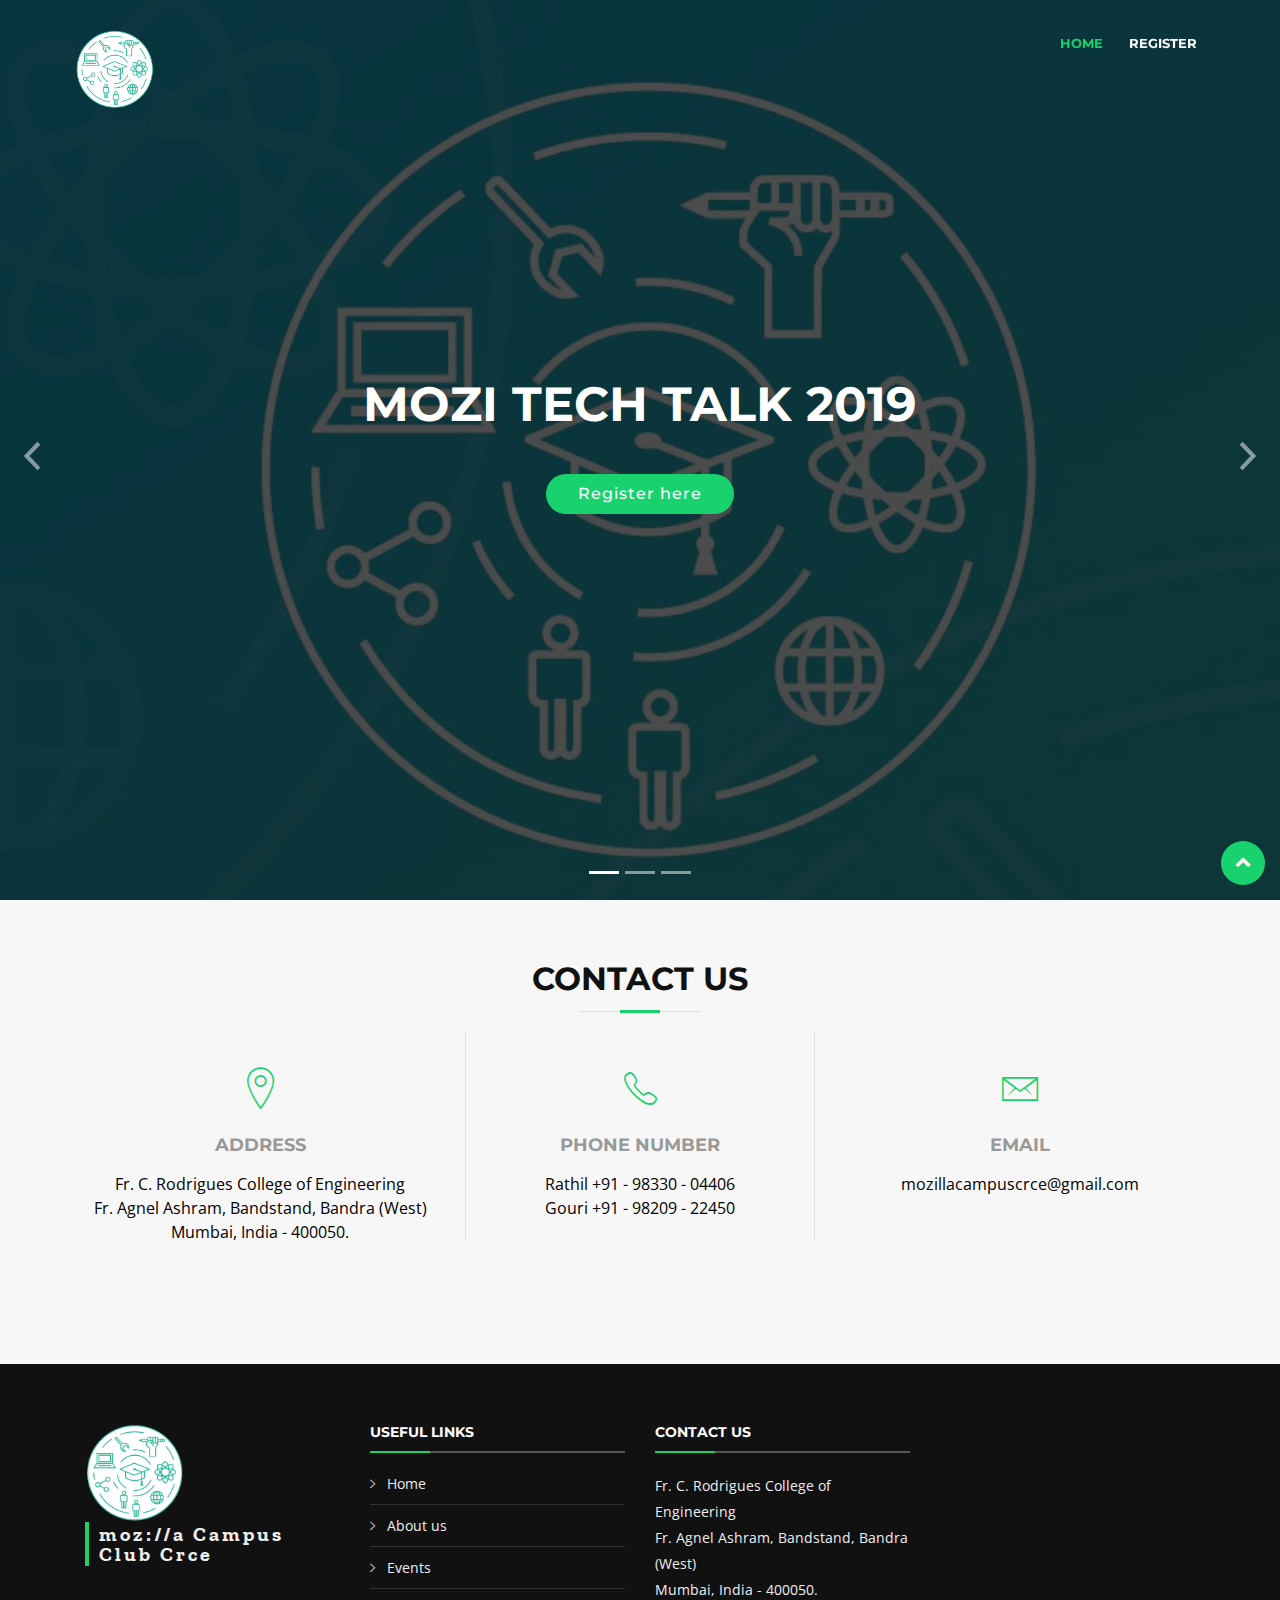
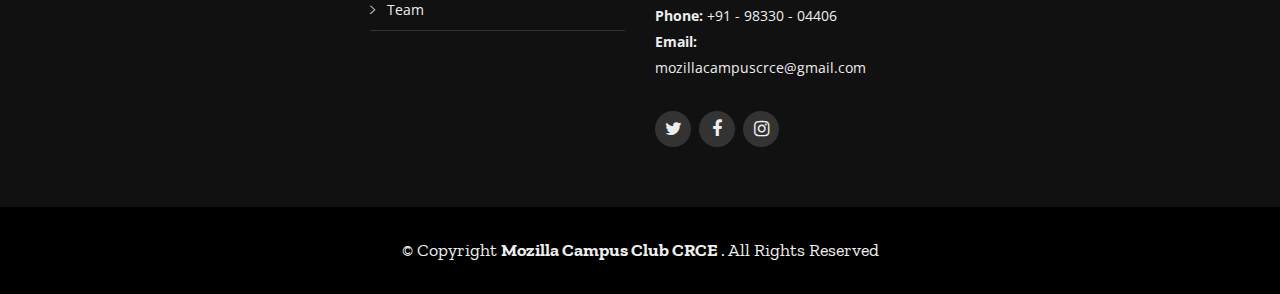
<file: mozitalk.html>
<!DOCTYPE html>
<html lang="en">

<head>
  <meta charset="utf-8">
  <title>Mozilla Crce</title>
  <meta content="width=device-width, initial-scale=1.0" name="viewport">
  <meta content="" name="keywords">
  <meta content="" name="description">
  <!-- Favicons -->
  <link href="img/favicon.png" rel="icon">
  <link href="img/apple-touch-icon.png" rel="apple-touch-icon">

  <!-- Google Fonts -->
  <link href="https://fonts.googleapis.com/css?family=Open+Sans:300,300i,400,400i,700,700i|Montserrat:300,400,500,700" rel="stylesheet">
  <link href='https://fonts.googleapis.com/css?family=Zilla Slab' rel='stylesheet'>
  <!-- Bootstrap CSS File -->
  <link href="lib/bootstrap/css/bootstrap.min.css" rel="stylesheet">

  <!-- Libraries CSS Files -->
  <link href="lib/font-awesome/css/font-awesome.min.css" rel="stylesheet">
  <link href="lib/animate/animate.min.css" rel="stylesheet">
  <link href="lib/ionicons/css/ionicons.min.css" rel="stylesheet">
  <link href="lib/owlcarousel/assets/owl.carousel.min.css" rel="stylesheet">
  <link href="lib/lightbox/css/lightbox.min.css" rel="stylesheet">

  <!-- Main Stylesheet File -->
  <link href="css/style.min.css" rel="stylesheet">


</head>

<body>

  <!--==========================
    Header
  ============================-->
  <header id="header">
    <div class="container-fluid">

      <div id="logo" class="pull-left">
        <!-- <h1><a href="#intro" class="scrollto" style="font-family: 'Zilla Slab';font-size: 35px;"><b>moz://a</b></a></h1> -->
        <!-- Uncomment below if you prefer to use an image logo -->
        <a href="#intro">
          <img src="img/logo.png" alt="" title="" style="max-width:80px">
        </a>
      </div>

      <nav id="nav-menu-container">
        <ul class="nav-menu">
          <li class="menu-active">
            <a href="index.html">Home</a>
          </li>
          <li>
            <a href="https://www.eventbrite.com/e/mozi-tech-talk-2019-tickets-57198371870?utm-medium=discovery&utm-campaign=social&utm-content=attendeeshare&aff=escb&utm-source=cp&utm-term=listing" target="_blank">Register</a>
          </li>
<!--
          <li>
            <a href="#about">About Us</a>
          </li>
          <li>
            <a href="#portfolio">Events</a>
          </li>
          <li>
            <a href="#team">Team</a>
          </li>

          <li>
            <a href="#contact">Contact</a>
          </li> -->
        </ul>
      </nav>
      <!-- #nav-menu-container -->
    </div>
  </header>
  <!-- #header -->

  <!--==========================
    Intro Section
  ============================-->
  <section id="intro">
    <div class="intro-container">
      <div id="introCarousel" class="carousel  slide carousel-fade" data-ride="carousel">

        <ol class="carousel-indicators"></ol>

        <div class="carousel-inner" role="listbox">

          <div class="carousel-item active">
            <div class="carousel-background">
              <img src="img/intro-carousel/1.jpg" alt="">
            </div>
            <div class="carousel-container">
              <div class="carousel-content">
                <h2>MOZI TECH TALK 2019</h2>

                <a href="https://www.eventbrite.com/e/mozi-tech-talk-2019-tickets-57198371870?utm-medium=discovery&utm-campaign=social&utm-content=attendeeshare&aff=escb&utm-source=cp&utm-term=listing" class="btn-get-started scrollto">Register here</a>

              </div>
            </div>
          </div>

          <div class="carousel-item">
            <div class="carousel-background">
              <img src="img/intro-carousel/hac.jpg" alt="">
            </div>
            <div class="carousel-container">
              <div class="carousel-content">
                <h2>UnScript 2018 Hackathon</h2>
              </div>
            </div>
          </div>

          <div class="carousel-item">
            <div class="carousel-background">
              <img src="img/intro-carousel/2.jpg" alt="">
            </div>
            <div class="carousel-container">
              <div class="carousel-content">
                <h2>Mozi Tech Talk</h2>
              </div>
            </div>
          </div>


          <!--<div class="carousel-item">
            <div class="carousel-background"><img src="img/intro-carousel/5.jpg" alt=""></div>
            <div class="carousel-container">
              <div class="carousel-content"> -->

        </div>
      </div>

    </div>

    <a class="carousel-control-prev" href="#introCarousel" role="button" data-slide="prev">
      <span class="carousel-control-prev-icon ion-chevron-left" aria-hidden="true"></span>
      <span class="sr-only">Previous</span>
    </a>

    <a class="carousel-control-next" href="#introCarousel" role="button" data-slide="next">
      <span class="carousel-control-next-icon ion-chevron-right" aria-hidden="true"></span>
      <span class="sr-only">Next</span>
    </a>

    </div>
    </div>
  </section>
  <!-- #intro -->

  <main id="main">






  
    

    <!--==========================
      Contact Section
    ============================-->
    <section id="contact" class="section-bg wow fadeInUp">
      <div class="container">

        <div class="section-header">
          <h3>Contact Us</h3>

        </div>

        <div class="row contact-info">

          <div class="col-md-4">
            <div class="contact-address">
              <i class="ion-ios-location-outline"></i>
              <h3>Address</h3>
              <address>Fr. C. Rodrigues College of Engineering
                <br> Fr. Agnel Ashram, Bandstand, Bandra (West)
                <br> Mumbai, India - 400050.
                <br>
              </address>
            </div>
          </div>

          <div class="col-md-4">
            <div class="contact-phone">
              <i class="ion-ios-telephone-outline"></i>
              <h3>Phone Number</h3>
              <p>
                <a href="tel:+155895548855">Rathil +91 - 98330 - 04406</a>
              </p>
              <p>
                <a href="tel:+155895548855">Gouri +91 - 98209 - 22450</a>
              </p>

            </div>
          </div>

          <div class="col-md-4">
            <div class="contact-email">
              <i class="ion-ios-email-outline"></i>
              <h3>Email</h3>
              <p>
                <a href="mailto:info@example.com">mozillacampuscrce@gmail.com</a>
              </p>
            </div>
          </div>

        </div>

        <!--

        <div class="form">
          <div id="sendmessage">Your message has been sent. Thank you!</div>
          <div id="errormessage"></div>
          <form action="" method="post" role="form" class="contactForm">
            <div class="form-row">
              <div class="form-group col-md-6">
                <input type="text" name="name" class="form-control" id="name" placeholder="Your Name" data-rule="minlen:4" data-msg="Please enter at least 4 chars" />
                <div class="validation"></div>
              </div>
              <div class="form-group col-md-6">
                <input type="email" class="form-control" name="email" id="email" placeholder="Your Email" data-rule="email" data-msg="Please enter a valid email" />
                <div class="validation"></div>
              </div>
            </div>
            <div class="form-group">
              <input type="text" class="form-control" name="subject" id="subject" placeholder="Subject" data-rule="minlen:4" data-msg="Please enter at least 8 chars of subject" />
              <div class="validation"></div>
            </div>
            <div class="form-group">
              <textarea class="form-control" name="message" rows="5" data-rule="required" data-msg="Please write something for us" placeholder="Message"></textarea>
              <div class="validation"></div>
            </div>
            <div class="text-center"><button type="submit">Send Message</button></div>
          </form> -->
      </div>

      </div>
    </section>
    <!-- #contact -->

  </main>

  <!--==========================
    Footer
  ============================-->
  <footer id="footer">
    <div class="footer-top">
      <div class="container">
        <div class="row">

          <div class="col-lg-3 col-md-6 footer-info">
            <a href="#intro">
              <img src="img/logo.png" alt="" title="" style="max-width:100px">
            </a>

            <h3 style="font-family: 'Zilla Slab';font-size: 20px;">
              <b>moz://a Campus Club Crce</b>
            </h3>
            <!--  <p>Cras fermentum odio eu feugiat lide par naso tierra. Justo eget nada terra videa magna derita valies darta donna mare fermentum iaculis eu non diam phasellus. Scelerisque felis imperdiet proin fermentum leo. Amet volutpat consequat mauris nunc congue.</p> -->
          </div>

          <div class="col-lg-3 col-md-6 footer-links">
            <h4>Useful Links</h4>
            <ul>
              <li>
                <i class="ion-ios-arrow-right"></i>
                <a href="#">Home</a>
              </li>
              <li>
                <i class="ion-ios-arrow-right"></i>
                <a href="#about">About us</a>
              </li>
              <li>
                <i class="ion-ios-arrow-right"></i>
                <a href="#portfolio">Events</a>
              </li>
              <li>
                <i class="ion-ios-arrow-right"></i>
                <a href="#team">Team</a>
              </li>

            </ul>
          </div>

          <div class="col-lg-3 col-md-6 footer-contact">
            <h4>Contact Us</h4>
            <p>
              Fr. C. Rodrigues College of Engineering
              <br> Fr. Agnel Ashram, Bandstand, Bandra (West)
              <br> Mumbai, India - 400050.
              <br>
              <strong>Phone:</strong> +91 - 98330 - 04406
              <br>
              <strong>Email:</strong> mozillacampuscrce@gmail.com
              <br>
            </p>

            <div class="social-links">
              <a href="https://twitter.com/mozillaclubcrce" class="twitter" target="_blank">
                <i class="fa fa-twitter"></i>
              </a>
              <a href="#" class="facebook">
                <i class="fa fa-facebook"></i>
              </a>
              <a href="https://www.instagram.com/mozillacampuscrce/?" class="instagram" target="_blank">
                <i class="fa fa-instagram"></i>
              </a>
            </div>

          </div>

          

        </div>
      </div>
    </div>

    <div class="container">
      <div class="copyright" style="font-family: 'Zilla Slab';font-size: 18px;">
        &copy; Copyright
        <strong>
          <b>Mozilla Campus Club CRCE</b>
        </strong>. All Rights Reserved
      </div>
      <div class="credits">

      </div>
    </div>
  </footer>
  <!-- #footer -->

  <a href="#" class="back-to-top">
    <i class="fa fa-chevron-up"></i>
  </a>

  <!-- JavaScript Libraries -->
  <script src="lib/jquery/jquery.min.js"></script>
  <script src="lib/jquery/jquery-migrate.min.js"></script>
  <script src="lib/bootstrap/js/bootstrap.bundle.min.js"></script>
  <script src="lib/easing/easing.min.js"></script>
  <script src="lib/superfish/hoverIntent.js"></script>
  <script src="lib/superfish/superfish.min.js"></script>
  <script src="lib/wow/wow.min.js"></script>
  <script src="lib/waypoints/waypoints.min.js"></script>
  <script src="lib/counterup/counterup.min.js"></script>
  <script src="lib/owlcarousel/owl.carousel.min.js"></script>
  <script src="lib/isotope/isotope.pkgd.min.js"></script>
  <script src="lib/lightbox/js/lightbox.min.js"></script>
  <script src="lib/touchSwipe/jquery.touchSwipe.min.js"></script>
  <!-- Contact Form JavaScript File -->
  <script src="contactform/contactform.js"></script>

  <!-- Template Main Javascript File -->
  <script src="js/main.js"></script>

</body>

</html>
</file>
<file: css/style.min.css>
body{background: #fff;color: #666666;font-family: "Open Sans", sans-serif}a{color: #18d26e;transition: 0.5s}a:hover, a:active, a:focus{color: #18d36e;outline: none;text-decoration: none}p{padding: 0;margin: 0 0 30px 0}h1, h2, h3, h4, h5, h6{font-family: "Montserrat", sans-serif;font-weight: 400;margin: 0 0 20px 0;padding: 0}.back-to-top{position: fixed;display: none;background: #18d26e;color: #fff;display: inline-block;width: 44px;height: 44px;text-align: center;line-height: 1;font-size: 16px;border-radius: 50%;right: 15px;bottom: 15px;transition: background 0.5s;z-index: 11}.back-to-top i{padding-top: 12px;color: #fff}@media (max-width: 768px){.back-to-top{bottom: 15px}}#header{padding: 30px 0;height: 92px;position: fixed;left: 0;top: 0;right: 0;transition: all 0.5s;z-index: 997}#header.header-scrolled{background: rgba(0, 0, 0, 0.9);padding: 20px 0;height: 72px;transition: all 0.5s}#header #logo{float: left}@media (min-width: 1024px){#header #logo{padding-left: 60px}}#header #logo h1{font-size: 34px;margin: 0;padding: 0;line-height: 1;font-family: "Montserrat", sans-serif;font-weight: 700;letter-spacing: 3px}#header #logo h1 a, #header #logo h1 a:hover{color: #fff;padding-left: 10px;border-left: 4px solid #18d26e}#header #logo img{padding: 0;margin: 0}@media (max-width: 768px){#header #logo h1{font-size: 28px}#header #logo img{max-height: 40px}}#intro{display: table;width: 100%;height: 100vh;background: #000}#intro .carousel-item{width: 100%;height: 100vh;background-size: cover;background-position: center;background-repeat: no-repeat}#intro .carousel-item::before{content: '';background-color: rgba(0, 0, 0, 0.7);position: absolute;height: 100%;width: 100%;top: 0;right: 0;left: 0;bottom: 0}#intro .carousel-container{display: flex;justify-content: center;align-items: center;position: absolute;bottom: 0;top: 0;left: 0;right: 0}#intro .carousel-content{text-align: center}#intro h2{color: #fff;margin-bottom: 30px;font-size: 48px;font-weight: 700}@media (max-width: 768px){#intro h2{font-size: 28px}}#intro p{width: 80%;margin: 0 auto 30px auto;color: #fff}@media (min-width: 1024px){#intro p{width: 60%}}#intro .carousel-fade .carousel-inner .carousel-item{-webkit-transition-property: opacity;transition-property: opacity}#intro .carousel-fade .carousel-inner .carousel-item,#intro .carousel-fade .carousel-inner .active.carousel-item-left,#intro .carousel-fade .carousel-inner .active.carousel-item-right{opacity: 0}#intro .carousel-fade .carousel-inner .active,#intro .carousel-fade .carousel-inner .carousel-item-next.carousel-item-left,#intro .carousel-fade .carousel-inner .carousel-item-prev.carousel-item-right{opacity: 1;transition: 0.5s}#intro .carousel-fade .carousel-inner .carousel-item-next,#intro .carousel-fade .carousel-inner .carousel-item-prev,#intro .carousel-fade .carousel-inner .active.carousel-item-left,#intro .carousel-fade .carousel-inner .active.carousel-item-right{left: 0;-webkit-transform: translate3d(0, 0, 0);transform: translate3d(0, 0, 0)}#intro .carousel-control-prev, #intro .carousel-control-next{width: 10%}@media (min-width: 1024px){#intro .carousel-control-prev, #intro .carousel-control-next{width: 5%}}#intro .carousel-control-next-icon, #intro .carousel-control-prev-icon{background: none;font-size: 32px;line-height: 1}#intro .carousel-indicators li{cursor: pointer}#intro .btn-get-started{font-family: "Montserrat", sans-serif;font-weight: 500;font-size: 16px;letter-spacing: 1px;display: inline-block;padding: 8px 32px;border-radius: 50px;transition: 0.5s;margin: 10px;color: #fff;background: #18d26e}#intro .btn-get-started:hover{background: #fff;color: #18d26e}.nav-menu, .nav-menu *{margin: 0;padding: 0;list-style: none}.nav-menu ul{position: absolute;display: none;top: 100%;left: 0;z-index: 99}.nav-menu li{position: relative;white-space: nowrap}.nav-menu > li{float: left}.nav-menu li:hover > ul,.nav-menu li.sfHover > ul{display: block}.nav-menu ul ul{top: 0;left: 100%}.nav-menu ul li{min-width: 180px}.sf-arrows .sf-with-ul{padding-right: 30px}.sf-arrows .sf-with-ul:after{content: "\f107";position: absolute;right: 15px;font-family: FontAwesome;font-style: normal;font-weight: normal}.sf-arrows ul .sf-with-ul:after{content: "\f105"}#nav-menu-container{float: right;margin: 0}@media (min-width: 1024px){#nav-menu-container{padding-right: 60px}}@media (max-width: 768px){#nav-menu-container{display: none}}.nav-menu a{padding: 0 8px 10px 8px;text-decoration: none;display: inline-block;color: #fff;font-family: "Montserrat", sans-serif;font-weight: 700;font-size: 13px;text-transform: uppercase;outline: none}.nav-menu li:hover > a, .nav-menu > .menu-active > a{color: #18d26e}.nav-menu > li{margin-left: 10px}.nav-menu ul{margin: 4px 0 0 0;padding: 10px;box-shadow: 0px 0px 30px rgba(127, 137, 161, 0.25);background: #fff}.nav-menu ul li{transition: 0.3s}.nav-menu ul li a{padding: 10px;color: #333;transition: 0.3s;display: block;font-size: 13px;text-transform: none}.nav-menu ul li:hover > a{color: #18d26e}.nav-menu ul ul{margin: 0}#mobile-nav-toggle{position: fixed;right: 0;top: 0;z-index: 999;margin: 20px 20px 0 0;border: 0;background: none;font-size: 24px;display: none;transition: all 0.4s;outline: none;cursor: pointer}#mobile-nav-toggle i{color: #fff}@media (max-width: 768px){#mobile-nav-toggle{display: inline}}#mobile-nav{position: fixed;top: 0;padding-top: 18px;bottom: 0;z-index: 998;background: rgba(0, 0, 0, 0.8);left: -260px;width: 260px;overflow-y: auto;transition: 0.4s}#mobile-nav ul{padding: 0;margin: 0;list-style: none}#mobile-nav ul li{position: relative}#mobile-nav ul li a{color: #fff;font-size: 13px;text-transform: uppercase;overflow: hidden;padding: 10px 22px 10px 15px;position: relative;text-decoration: none;width: 100%;display: block;outline: none;font-weight: 700;font-family: "Montserrat", sans-serif}#mobile-nav ul li a:hover{color: #fff}#mobile-nav ul li li{padding-left: 30px}#mobile-nav ul .menu-has-children i{position: absolute;right: 0;z-index: 99;padding: 15px;cursor: pointer;color: #fff}#mobile-nav ul .menu-has-children i.fa-chevron-up{color: #18d26e}#mobile-nav ul .menu-has-children li a{text-transform: none}#mobile-nav ul .menu-item-active{color: #18d26e}#mobile-body-overly{width: 100%;height: 100%;z-index: 997;top: 0;left: 0;position: fixed;background: rgba(0, 0, 0, 0.7);display: none}body.mobile-nav-active{overflow: hidden}body.mobile-nav-active #mobile-nav{left: 0}body.mobile-nav-active #mobile-nav-toggle{color: #fff}.section-header h3{font-size: 32px;color: #111;text-transform: uppercase;text-align: center;font-weight: 700;position: relative;padding-bottom: 15px}.section-header h3::before{content: '';position: absolute;display: block;width: 120px;height: 1px;background: #ddd;bottom: 1px;left: calc(50% - 60px)}.section-header h3::after{content: '';position: absolute;display: block;width: 40px;height: 3px;background: #18d26e;bottom: 0;left: calc(50% - 20px)}.section-header p{text-align: center;padding-bottom: 30px;color: #333}.section-bg{background: #f7f7f7}#featured-services{background: #000}#featured-services .box{padding: 30px 20px}#featured-services .box-bg{background-image: linear-gradient(0deg, #000000 0%, #242323 50%, #000000 100%)}#featured-services i{color: #18d26e;font-size: 48px;display: inline-block;line-height: 1}#featured-services h4{font-weight: 400;margin: 15px 0;font-size: 18px}#featured-services h4 a{color: #fff}#featured-services h4 a:hover{color: #18d26e}#featured-services p{font-size: 14px;line-height: 24px;color: #fff;margin-bottom: 0}#about{background: url("../img/about-bg.jpg") center top no-repeat fixed;background-size: cover;padding: 60px 0 40px 0;position: relative}#about::before{content: '';position: absolute;left: 0;right: 0;top: 0;bottom: 0;background: rgba(255, 255, 255, 0.92);z-index: 9}#about .container{position: relative;z-index: 10}#about .about-col{background: #fff;border-radius: 0 0 4px 4px;box-shadow: 0px 2px 12px rgba(0, 0, 0, 0.08);margin-bottom: 20px}#about .about-col .img{position: relative}#about .about-col .img img{border-radius: 4px 4px 0 0}#about .about-col .icon{width: 64px;height: 64px;padding-top: 8px;text-align: center;position: absolute;background-color: #18d26e;border-radius: 50%;text-align: center;border: 4px solid #fff;left: calc( 50% - 32px);bottom: -30px;transition: 0.3s}#about .about-col i{font-size: 36px;line-height: 1;color: #fff;transition: 0.3s}#about .about-col:hover .icon{background-color: #fff}#about .about-col:hover i{color: #18d26e}#about .about-col h2{color: #000;text-align: center;font-weight: 700;font-size: 20px;padding: 0;margin: 40px 0 12px 0}#about .about-col h2 a{color: #000}#about .about-col h2 a:hover{color: #18d26e}#about .about-col p{font-size: 14px;line-height: 24px;color: #333;margin-bottom: 0;padding: 0 20px 20px 20px}#services{background: #fff;background-size: cover;padding: 60px 0 40px 0}#services .box{margin-bottom: 30px}#services .icon{float: left}#services .icon i{color: #18d26e;font-size: 36px;line-height: 1;transition: 0.5s}#services .title{margin-left: 60px;font-weight: 700;margin-bottom: 15px;font-size: 18px}#services .title a{color: #111}#services .box:hover .title a{color: #18d26e}#services .description{font-size: 14px;margin-left: 60px;line-height: 24px;margin-bottom: 0}#call-to-action{background: linear-gradient(rgba(0, 142, 99, 0.1), rgba(0, 0, 0, 0.1)), url(../img/call-to-action-bg.jpg) fixed center center;background-size: cover;padding: 60px 0}#call-to-action h3{color: #fff;font-size: 28px;font-weight: 700}#call-to-action p{color: #fff}#call-to-action .cta-btn{font-family: "Montserrat", sans-serif;text-transform: uppercase;font-weight: 500;font-size: 16px;letter-spacing: 1px;display: inline-block;padding: 8px 28px;border-radius: 25px;transition: 0.5s;margin-top: 10px;border: 2px solid #fff;color: #fff}#call-to-action .cta-btn:hover{background: #18d26e;border: 2px solid #18d26e}#skills{padding: 60px 0}#skills .progress{height: 35px;margin-bottom: 10px}#skills .progress .skill{font-family: "Open Sans", sans-serif;line-height: 35px;padding: 0;margin: 0 0 0 20px;text-transform: uppercase}#skills .progress .skill .val{float: right;font-style: normal;margin: 0 20px 0 0}#skills .progress-bar{width: 1px;text-align: left;transition: .9s}#facts{background: url("../img/facts-bg.jpg") center top no-repeat fixed;background-size: cover;padding: 60px 0 0 0;position: relative}#facts::before{content: '';position: absolute;left: 0;right: 0;top: 0;bottom: 0;background: rgba(255, 255, 255, 0.88);z-index: 9}#facts .container{position: relative;z-index: 10}#facts .counters span{font-family: "Montserrat", sans-serif;font-weight: bold;font-size: 48px;display: block;color: #18d26e}#facts .counters p{padding: 0;margin: 0 0 20px 0;font-family: "Montserrat", sans-serif;font-size: 14px;color: #111}#facts .facts-img{text-align: center;padding-top: 30px}#portfolio{padding: 60px 0}#portfolio #portfolio-flters{padding: 0;margin: 5px 0 35px 0;list-style: none;text-align: center}#portfolio #portfolio-flters li{cursor: pointer;margin: 15px 15px 15px 0;display: inline-block;padding: 10px 20px;font-size: 12px;line-height: 20px;color: #666666;border-radius: 4px;text-transform: uppercase;background: #fff;margin-bottom: 5px;transition: all 0.3s ease-in-out}#portfolio #portfolio-flters li:hover, #portfolio #portfolio-flters li.filter-active{background: #18d26e;color: #fff}#portfolio #portfolio-flters li:last-child{margin-right: 0}#portfolio .portfolio-wrap{box-shadow: 0px 2px 12px rgba(0, 0, 0, 0.08);transition: 0.3s}#portfolio .portfolio-wrap:hover{box-shadow: 0px 4px 14px rgba(0, 0, 0, 0.16)}#portfolio .portfolio-item{position: relative;height: 360px;overflow: hidden}#portfolio .portfolio-item figure{background: #000;overflow: hidden;height: 240px;position: relative;border-radius: 4px 4px 0 0;margin: 0}#portfolio .portfolio-item figure:hover img{opacity: 0.4;transition: 0.3s}#portfolio .portfolio-item figure .link-preview, #portfolio .portfolio-item figure .link-details{position: absolute;display: inline-block;opacity: 0;line-height: 1;text-align: center;width: 36px;height: 36px;background: #fff;border-radius: 50%;transition: 0.2s linear}#portfolio .portfolio-item figure .link-preview i, #portfolio .portfolio-item figure .link-details i{padding-top: 6px;font-size: 22px;color: #333}#portfolio .portfolio-item figure .link-preview:hover, #portfolio .portfolio-item figure .link-details:hover{background: #18d26e}#portfolio .portfolio-item figure .link-preview:hover i, #portfolio .portfolio-item figure .link-details:hover i{color: #fff}#portfolio .portfolio-item figure .link-preview{left: calc(50% - 38px);top: calc(50% - 18px)}#portfolio .portfolio-item figure .link-details{right: calc(50% - 38px);top: calc(50% - 18px)}#portfolio .portfolio-item figure:hover .link-preview{opacity: 1;left: calc(50% - 44px)}#portfolio .portfolio-item figure:hover .link-details{opacity: 1;right: calc(50% - 44px)}#portfolio .portfolio-item .portfolio-info{background: #fff;text-align: center;padding: 30px;height: 90px;border-radius: 0 0 3px 3px}#portfolio .portfolio-item .portfolio-info h4{font-size: 16px;line-height: 1px;font-weight: 700;margin-bottom: 18px;padding-bottom: 0}#portfolio .portfolio-item .portfolio-info h4 a{color: #333}#portfolio .portfolio-item .portfolio-info h4 a:hover{color: #18d26e}#portfolio .portfolio-item .portfolio-info p{padding: 0;margin: 0;color: #b8b8b8;font-weight: 500;font-size: 14px;text-transform: uppercase}#clients{padding: 60px 0}#clients img{max-width: 100%;opacity: 0.5;transition: 0.3s;padding: 15px 0}#clients img:hover{opacity: 1}#clients .owl-nav, #clients .owl-dots{margin-top: 5px;text-align: center}#clients .owl-dot{display: inline-block;margin: 0 5px;width: 12px;height: 12px;border-radius: 50%;background-color: #ddd}#clients .owl-dot.active{background-color: #18d26e}#testimonials{padding: 60px 0}#testimonials .section-header{margin-bottom: 40px}#testimonials .testimonial-item{text-align: center}#testimonials .testimonial-item .testimonial-img{width: 120px;border-radius: 50%;border: 4px solid #fff;margin: 0 auto}#testimonials .testimonial-item h3{font-size: 20px;font-weight: bold;margin: 10px 0 5px 0;color: #111}#testimonials .testimonial-item h4{font-size: 14px;color: #999;margin: 0 0 15px 0}#testimonials .testimonial-item .quote-sign-left{margin-top: -15px;padding-right: 10px;display: inline-block;width: 37px}#testimonials .testimonial-item .quote-sign-right{margin-bottom: -15px;padding-left: 10px;display: inline-block;max-width: 100%;width: 37px}#testimonials .testimonial-item p{font-style: italic;margin: 0 auto 15px auto}@media (min-width: 992px){#testimonials .testimonial-item p{width: 80%}}#testimonials .owl-nav, #testimonials .owl-dots{margin-top: 5px;text-align: center}#testimonials .owl-dot{display: inline-block;margin: 0 5px;width: 12px;height: 12px;border-radius: 50%;background-color: #ddd}#testimonials .owl-dot.active{background-color: #18d26e}.member img{background-size: cover;width: 100%;height: 350px;background-color: white}#team{background: #fff;padding: 60px 0}#team .member{text-align: center;margin-bottom: 20px;background: #000;position: relative}#team .member .member-info{opacity: 0;display: flex;justify-content: center;align-items: center;position: absolute;bottom: 0;top: 0;left: 0;right: 0;transition: 0.2s}#team .member .member-info-content{margin-top: -50px;transition: margin 0.2s}#team .member:hover .member-info{background: rgba(0, 0, 0, 0.7);opacity: 1;transition: 0.4s}#team .member:hover .member-info-content{margin-top: 0;transition: margin 0.4s}#team .member h4{font-weight: 700;margin-bottom: 2px;font-size: 18px;color: #fff}#team .member span{font-style: italic;display: block;font-size: 13px;color: #fff}#team .member .social{margin-top: 15px}#team .member .social a{transition: none;color: #fff}#team .member .social a:hover{color: #18d26e}#team .member .social i{font-size: 18px;margin: 0 2px}#contact{padding: 60px 0}#contact .contact-info{margin-bottom: 20px;text-align: center}#contact .contact-info i{font-size: 48px;display: inline-block;margin-bottom: 10px;color: #18d26e}#contact .contact-info address, #contact .contact-info p{margin-bottom: 0;color: #000}#contact .contact-info h3{font-size: 18px;margin-bottom: 15px;font-weight: bold;text-transform: uppercase;color: #999}#contact .contact-info a{color: #000}#contact .contact-info a:hover{color: #18d26e}#contact .contact-address, #contact .contact-phone, #contact .contact-email{margin-bottom: 20px}@media (min-width: 768px){#contact .contact-address, #contact .contact-phone, #contact .contact-email{padding: 20px 0}}@media (min-width: 768px){#contact .contact-phone{border-left: 1px solid #ddd;border-right: 1px solid #ddd}}#contact .form #sendmessage{color: #18d26e;border: 1px solid #18d26e;display: none;text-align: center;padding: 15px;font-weight: 600;margin-bottom: 15px}#contact .form #errormessage{color: red;display: none;border: 1px solid red;text-align: center;padding: 15px;font-weight: 600;margin-bottom: 15px}#contact .form #sendmessage.show, #contact .form #errormessage.show, #contact .form .show{display: block}#contact .form .validation{color: red;display: none;margin: 0 0 20px;font-weight: 400;font-size: 13px}#contact .form input, #contact .form textarea{padding: 10px 14px;border-radius: 0;box-shadow: none;font-size: 15px}#contact .form button[type="submit"]{background: #18d26e;border: 0;padding: 10px 30px;color: #fff;transition: 0.4s;cursor: pointer}#contact .form button[type="submit"]:hover{background: #13a456}#footer{background: #000;padding: 0 0 30px 0;color: #eee;font-size: 14px}#footer .footer-top{background: #111;padding: 60px 0 30px 0}#footer .footer-top .footer-info{margin-bottom: 30px}#footer .footer-top .footer-info h3{font-size: 34px;margin: 0 0 20px 0;padding: 2px 0 2px 10px;line-height: 1;font-family: "Montserrat", sans-serif;font-weight: 700;letter-spacing: 3px;border-left: 4px solid #18d26e}#footer .footer-top .footer-info p{font-size: 14px;line-height: 24px;margin-bottom: 0;font-family: "Montserrat", sans-serif;color: #eee}#footer .footer-top .social-links a{font-size: 18px;display: inline-block;background: #333;color: #eee;line-height: 1;padding: 8px 0;margin-right: 4px;border-radius: 50%;text-align: center;width: 36px;height: 36px;transition: 0.3s}#footer .footer-top .social-links a:hover{background: #18d26e;color: #fff}#footer .footer-top h4{font-size: 14px;font-weight: bold;color: #fff;text-transform: uppercase;position: relative;padding-bottom: 12px}#footer .footer-top h4::before, #footer .footer-top h4::after{content: '';position: absolute;left: 0;bottom: 0;height: 2px}#footer .footer-top h4::before{right: 0;background: #555}#footer .footer-top h4::after{background: #18d26e;width: 60px}#footer .footer-top .footer-links{margin-bottom: 30px}#footer .footer-top .footer-links ul{list-style: none;padding: 0;margin: 0}#footer .footer-top .footer-links ul i{padding-right: 8px;color: #ddd}#footer .footer-top .footer-links ul li{border-bottom: 1px solid #333;padding: 10px 0}#footer .footer-top .footer-links ul li:first-child{padding-top: 0}#footer .footer-top .footer-links ul a{color: #eee}#footer .footer-top .footer-links ul a:hover{color: #18d26e}#footer .footer-top .footer-contact{margin-bottom: 30px}#footer .footer-top .footer-contact p{line-height: 26px}#footer .footer-top .footer-newsletter{margin-bottom: 30px}#footer .footer-top .footer-newsletter input[type="email"]{border: 0;padding: 6px 8px;width: 65%}#footer .footer-top .footer-newsletter input[type="submit"]{background: #18d26e;border: 0;width: 35%;padding: 6px 0;text-align: center;color: #fff;transition: 0.3s;cursor: pointer}#footer .footer-top .footer-newsletter input[type="submit"]:hover{background: #13a456}#footer .copyright{text-align: center;padding-top: 30px}#footer .credits{text-align: center;font-size: 13px;color: #ddd}
</file>
